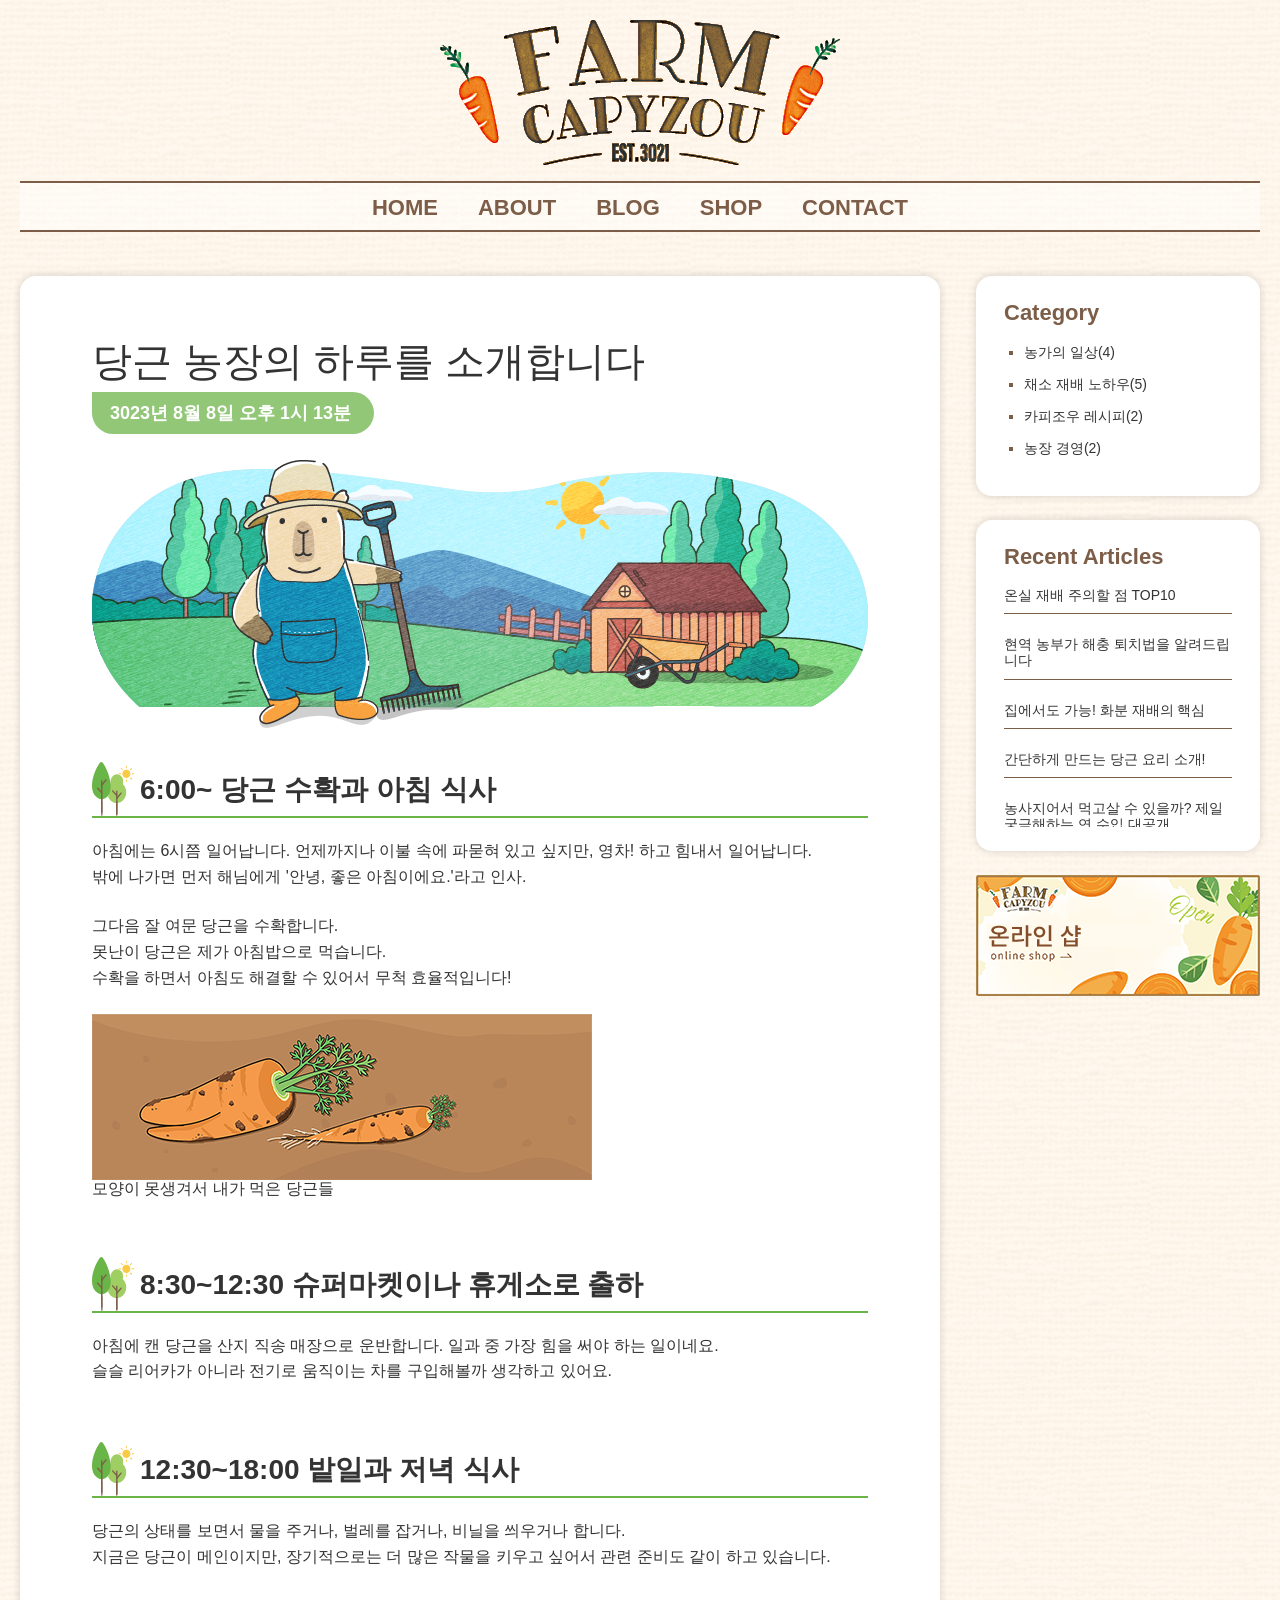
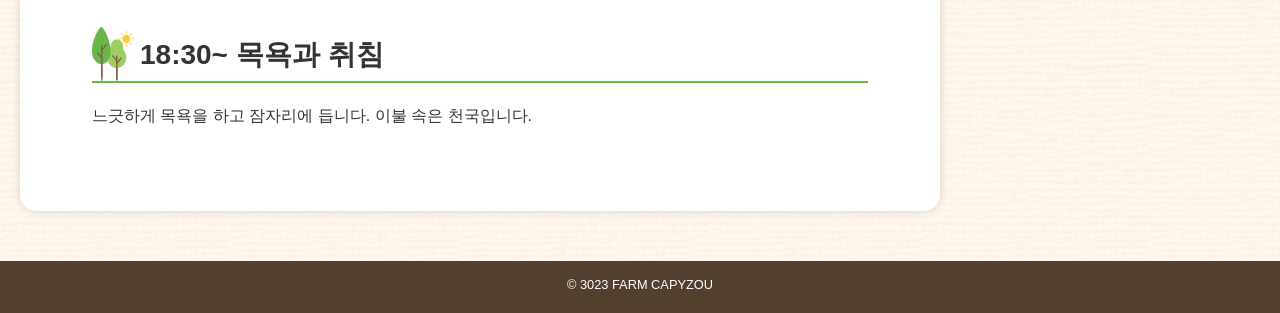
<file: Test0423/06장/완성/index.html>
<!DOCTYPE html>
<html lang="ko">
  <head>
    <meta charset="UTF-8">
    <link rel="stylesheet" href="css/reset.css">
    <link rel="stylesheet" href="css/style.css">
    <title>FARM CAPYZOU</title>
  </head>
  <body>
    <header>
      <h1><img src="images/logo.png" alt="FARM CAPYZOU"></h1>
      <nav>
        <ul>
          <li><a href="#">HOME</a></li>
          <li><a href="#">ABOUT</a></li>
          <li><a href="#">BLOG</a></li>
          <li><a href="#">SHOP</a></li>
          <li><a href="#">CONTACT</a></li>
        </ul>
      </nav>
    </header>
    <div>
      <main>
        <article>
          <h2>당근 농장의 하루를 소개합니다</h2>
          <p class="postdate">
            <time datetime="3023-08-08T13:13">
              3023년 8월 8일 오후 1시 13분
            </time>
          </p>
          <p class="eyecatch">
            <img src="images/eyecatch.png" alt="농원에 있는 카피조우 그림">
          </p>
          <section>
            <h3>6:00~ 당근 수확과 아침 식사</h3>
            <p>아침에는 6시쯤 일어납니다. 언제까지나 이불 속에 파묻혀 있고 싶지만, 영차! 하고 힘내서 일어납니다.<br>밖에 나가면 먼저 해님에게 '안녕, 좋은 아침이에요.'라고 인사.</p>
            <p>
              그다음 잘 여문 당근을 수확합니다.<br>
              못난이 당근은 제가 아침밥으로 먹습니다.<br>
              수확을 하면서 아침도 해결할 수 있어서 무척 효율적입니다!<br>
            </p>
            <figure>
              <img src="images/carrots.png" alt="못난이 당근 그림">
              <figcaption>모양이 못생겨서 내가 먹은 당근들</figcaption>
            </figure>
          </section>
          <section>
            <h3>8:30~12:30 슈퍼마켓이나 휴게소로 출하</h3>
            <p>아침에 캔 당근을 산지 직송 매장으로 운반합니다. 일과 중 가장 힘을 써야 하는 일이네요. <br>슬슬 리어카가 아니라 전기로 움직이는 차를 구입해볼까 생각하고 있어요.</p>
          </section>
          <section>
            <h3>12:30~18:00 밭일과 저녁 식사</h3>
            <p>당근의 상태를 보면서 물을 주거나, 벌레를 잡거나, 비닐을 씌우거나 합니다.<br>지금은 당근이 메인이지만, 장기적으로는 더 많은 작물을 키우고 싶어서 관련 준비도 같이 하고 있습니다.</p>
          </section>
          <section>
            <h3>18:30~ 목욕과 취침</h3>
            <p>느긋하게 목욕을 하고 잠자리에 듭니다. 이불 속은 천국입니다.</p>
          </section>
        </article>
      </main>
      <aside>
        <nav class="categoryNav">
          <h2>Category</h2>
          <ul>
            <li><a href="#">농가의 일상(4)</a></li>
            <li><a href="#">채소 재배 노하우(5)</a></li>
            <li><a href="#">카피조우 레시피(2)</a></li>
            <li><a href="#">농장 경영(2)</a></li>
          </ul>
        </nav>
        <nav class="recentNav">
          <h2>Recent Articles</h2>
          <ul>
            <li><a href="#">온실 재배 주의할 점 TOP10</a></li>
            <li><a href="#">현역 농부가 해충 퇴치법을 알려드립니다</a></li>
            <li><a href="#">집에서도 가능! 화분 재배의 핵심</a></li>
            <li><a href="#">간단하게 만드는 당근 요리 소개!</a></li>
            <li><a href="#">농사지어서 먹고살 수 있을까? 제일 궁금해하는 연 수입 대공개</a></li>
            <li><a href="#">안녕하세요. FARM CAPYZOU입니다.</a></li>
          </ul>
        </nav>
        <p>
          <a href="#"><img src="images/side_banner.png" alt="온라인 샵 배너"></a>
        </p>
      </aside>
    </div>
    <footer>
      <p><small>© 3023 FARM CAPYZOU</small></p>
    </footer>
  </body>
</html>
</file>
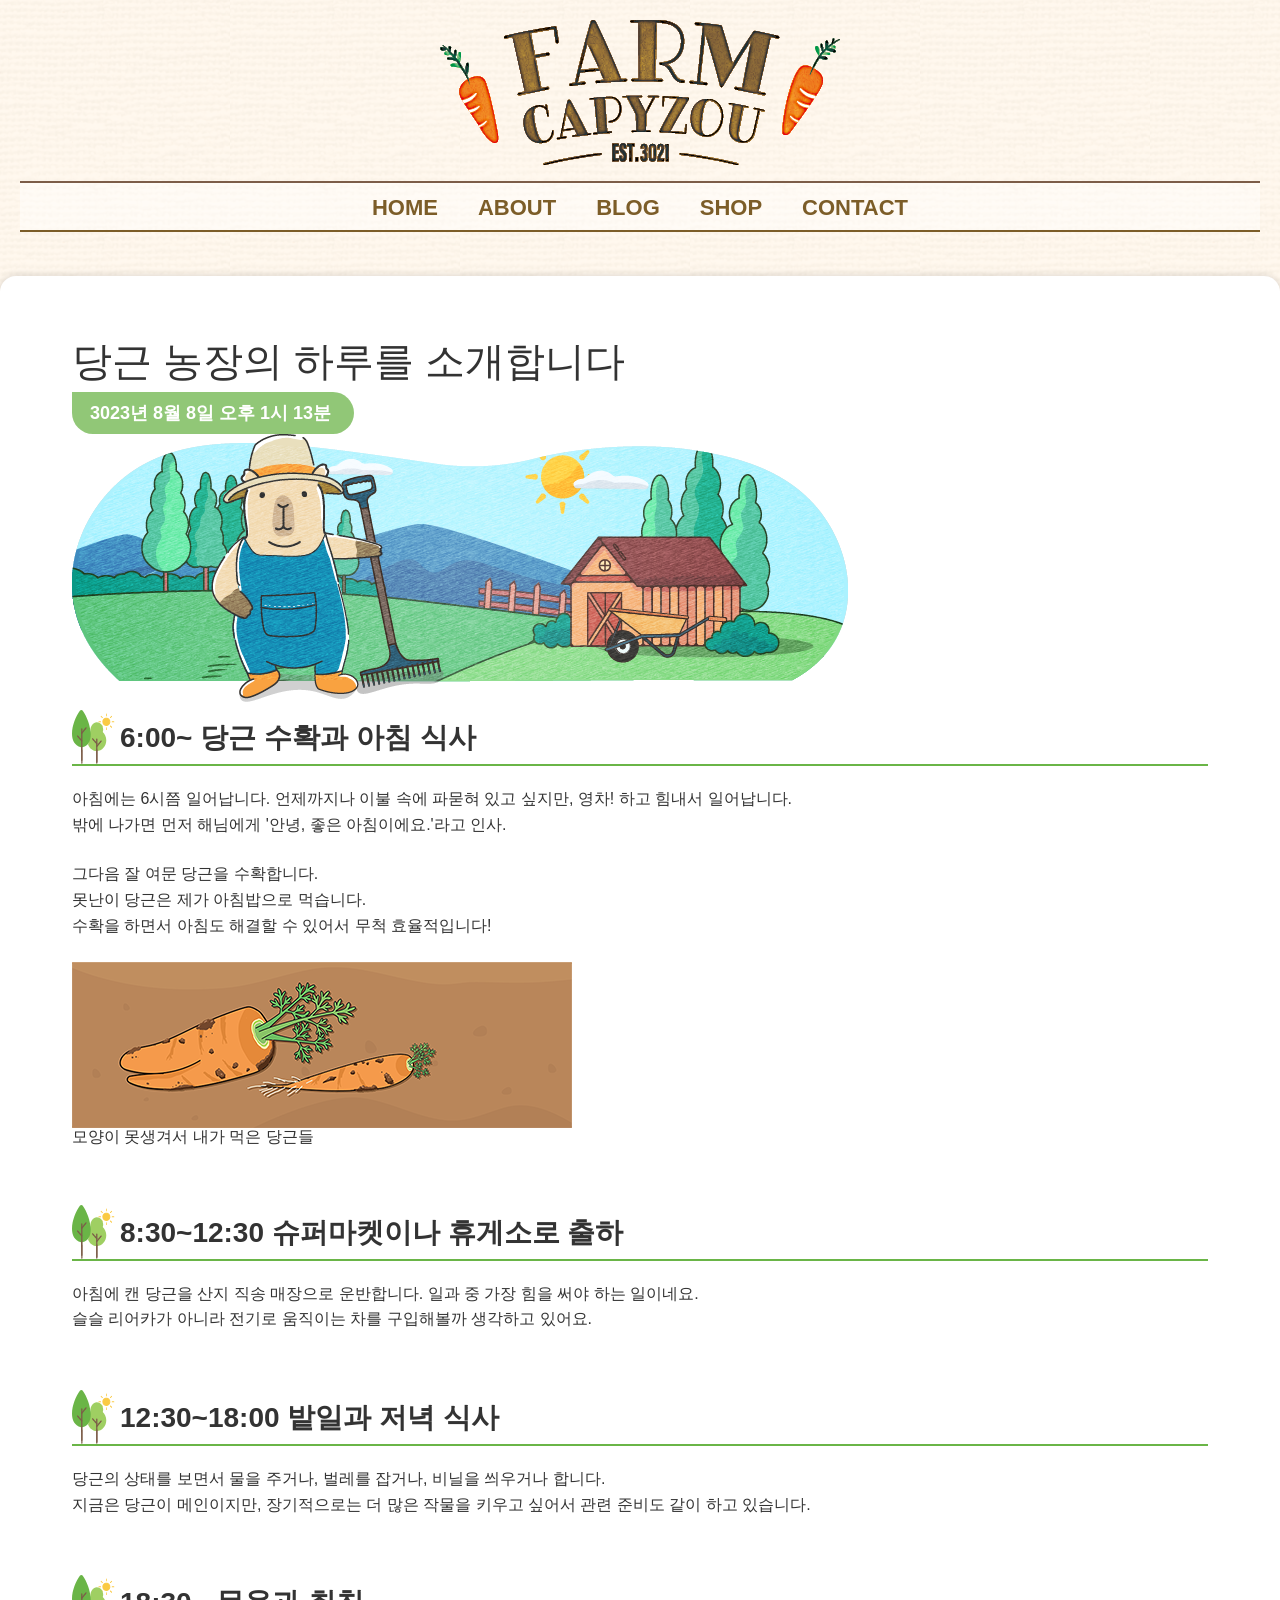
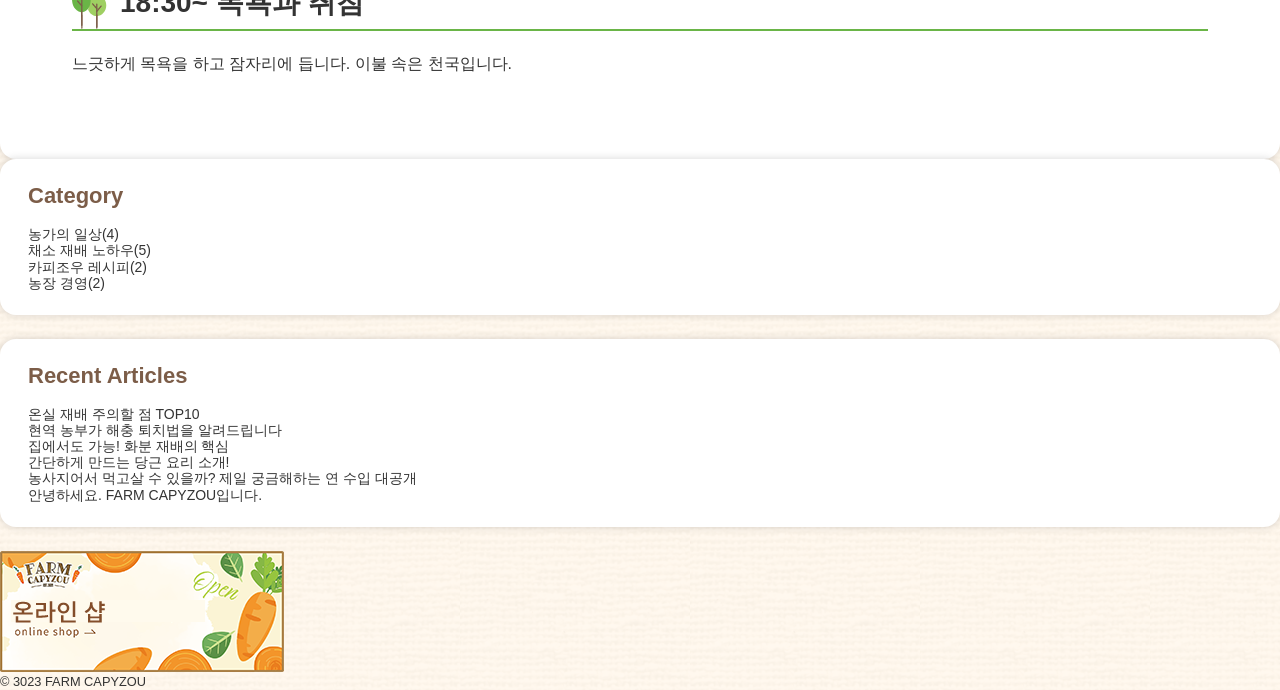
<file: Test0423/06장/작업/index.html>
<!DOCTYPE html>
<html lang="ko">
  <head>
    <meta charset="UTF-8">
    <link rel="stylesheet" href="css/reset.css">
    <link rel="stylesheet" href="css/style.css">
    <title>FARM CAPYZOU</title>
  </head>
  <body>
    <header>
      <h1><img src="images/logo.png" alt="FARM CAPYZOU"></h1>
      <nav>
        <ul>
          <li><a href="#">HOME</a></li>
          <li><a href="#">ABOUT</a></li>
          <li><a href="#">BLOG</a></li>
          <li><a href="#">SHOP</a></li>
          <li><a href="#">CONTACT</a></li>
        </ul>
      </nav>
    </header>
    <main>
      <article>
        <h2>당근 농장의 하루를 소개합니다</h2>
        <p>
          <time datetime="3023-08-08T13:13">
            3023년 8월 8일 오후 1시 13분
          </time>
        </p>
        <p>
          <img src="images/eyecatch.png" alt="농원에 있는 카피조우 그림">
        </p>
        <section>
          <h3>6:00~ 당근 수확과 아침 식사</h3>
          <p>아침에는 6시쯤 일어납니다. 언제까지나 이불 속에 파묻혀 있고 싶지만, 영차! 하고 힘내서 일어납니다.<br>밖에 나가면 먼저 해님에게 '안녕, 좋은 아침이에요.'라고 인사.</p>
          <p>
            그다음 잘 여문 당근을 수확합니다.<br>
            못난이 당근은 제가 아침밥으로 먹습니다.<br>
            수확을 하면서 아침도 해결할 수 있어서 무척 효율적입니다!<br>
          </p>
          <figure>
            <img src="images/carrots.png" alt="못난이 당근 그림">
            <figcaption>모양이 못생겨서 내가 먹은 당근들</figcaption>
          </figure>
        </section>
        <section>
          <h3>8:30~12:30 슈퍼마켓이나 휴게소로 출하</h3>
          <p>아침에 캔 당근을 산지 직송 매장으로 운반합니다. 일과 중 가장 힘을 써야 하는 일이네요.<br>슬슬 리어카가 아니라 전기로 움직이는 차를 구입해볼까 생각하고 있어요.</p>
        </section>
        <section>
          <h3>12:30~18:00 밭일과 저녁 식사</h3>
          <p>당근의 상태를 보면서 물을 주거나, 벌레를 잡거나, 비닐을 씌우거나 합니다.<br>지금은 당근이 메인이지만, 장기적으로는 더 많은 작물을 키우고 싶어서 관련 준비도 같이 하고 있습니다.</p>
        </section>
        <section>
          <h3>18:30~ 목욕과 취침</h3>
          <p>느긋하게 목욕을 하고 잠자리에 듭니다. 이불 속은 천국입니다.</p>
        </section>
      </article>
    </main>
    <aside>
      <nav>
        <h2>Category</h2>
        <ul>
          <li><a href="#">농가의 일상(4)</a></li>
          <li><a href="#">채소 재배 노하우(5)</a></li>
          <li><a href="#">카피조우 레시피(2)</a></li>
          <li><a href="#">농장 경영(2)</a></li>
        </ul>
      </nav>
      <nav>
        <h2>Recent Articles</h2>
        <ul>
          <li><a href="#">온실 재배 주의할 점 TOP10</a></li>
          <li><a href="#">현역 농부가 해충 퇴치법을 알려드립니다</a></li>
          <li><a href="#">집에서도 가능! 화분 재배의 핵심</a></li>
          <li><a href="#">간단하게 만드는 당근 요리 소개!</a></li>
          <li><a href="#">농사지어서 먹고살 수 있을까? 제일 궁금해하는 연 수입 대공개</a></li>
          <li><a href="#">안녕하세요. FARM CAPYZOU입니다.</a></li>
        </ul>
      </nav>
      <p>
        <a href="#"><img src="images/side_banner.png" alt="온라인 샵 배너"></a>
      </p>
    </aside>
    <footer>
      <p><small>© 3023 FARM CAPYZOU</small></p>
    </footer>
  </body>
</html>
</file>
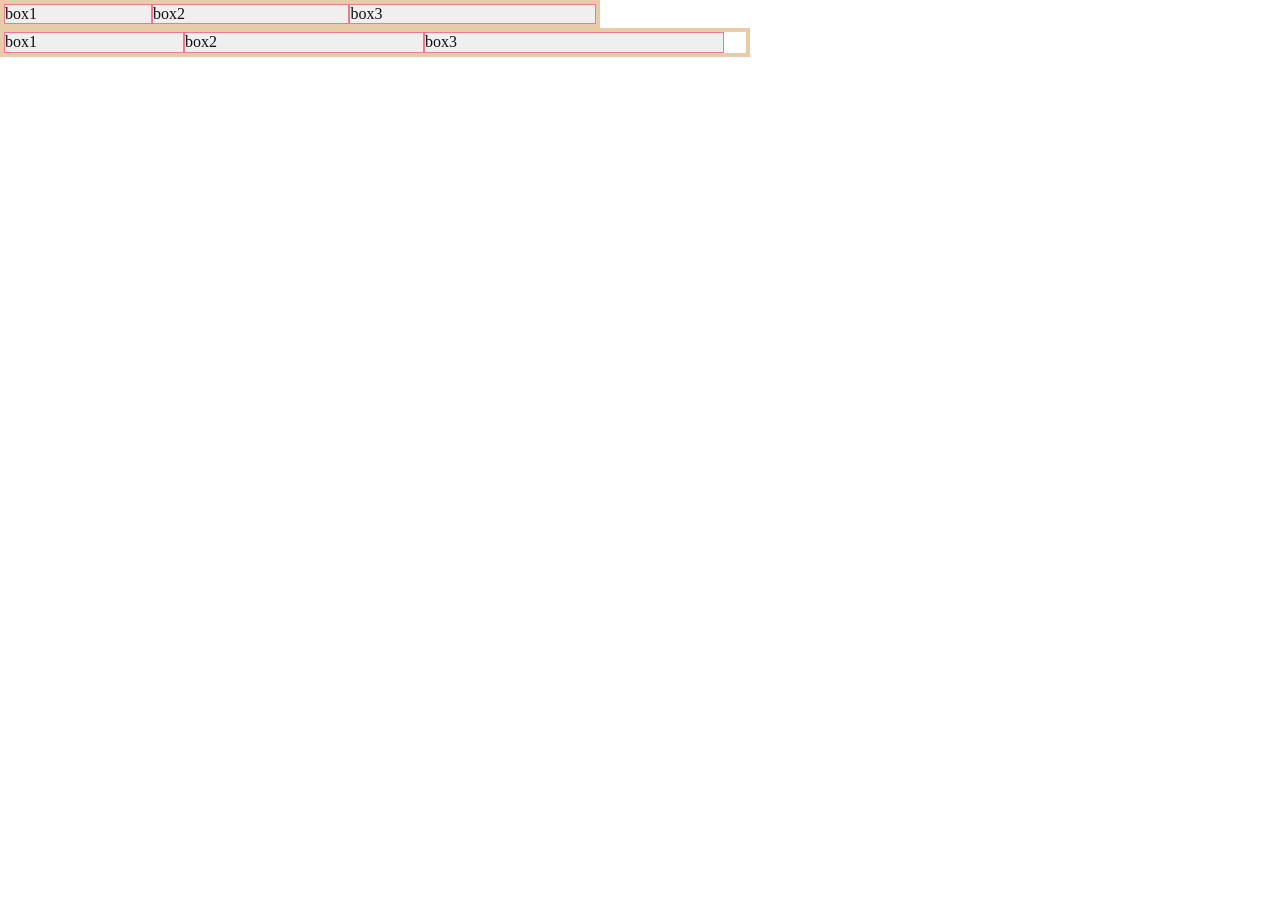
<file: Test0423/06장/Flexbox/완성/index.html>
<!DOCTYPE html>
<html lang="ko">
  <head>
    <meta charset="UTF-8">
    <link rel="stylesheet" href="css/reset.css">
    <link rel="stylesheet" href="css/style.css">
    <title>Flexbox 연습</title>
  </head>
  <body>
    <ul>
      <li class="b1">box1</li>
      <li class="b2">box2</li>
      <li class="b3">box3</li>
    </ul>

    <ul class="ul2">
      <li class="b1">box1</li>
      <li class="b2">box2</li>
      <li class="b3">box3</li>
    </ul>
  </body>
</html>
</file>
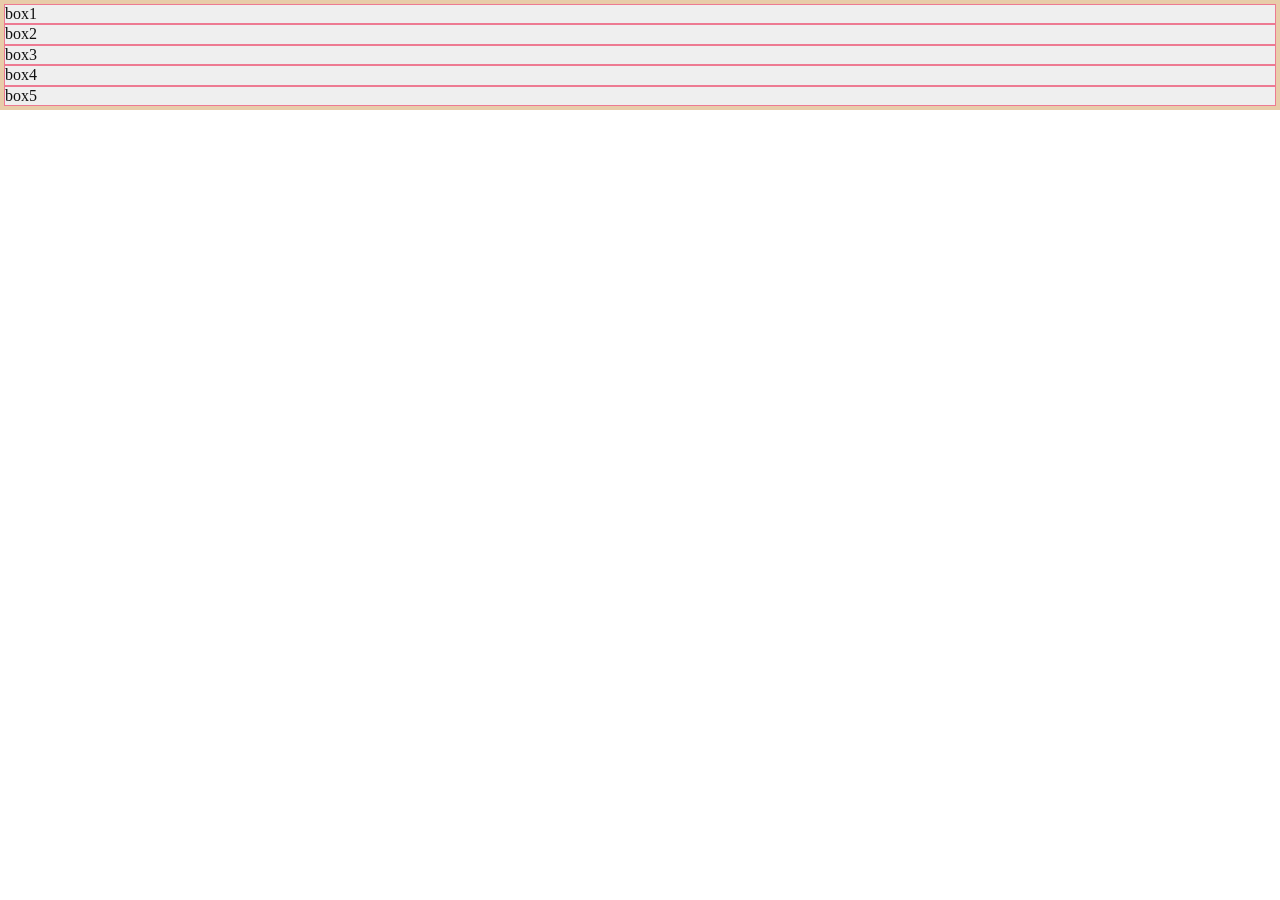
<file: Test0423/06장/Flexbox/작업/index.html>
<!DOCTYPE html>
<html lang="ko">
  <head>
    <meta charset="UTF-8">
    <link rel="stylesheet" href="css/reset.css">
    <link rel="stylesheet" href="css/style.css">
    <title>Flexbox 연습</title>
  </head>
  <body>
    <ul>
      <li>box1</li>
      <li>box2</li>
      <li>box3</li>
      <li>box4</li>
      <li>box5</li>
    </ul>
  </body>
</html>
</file>
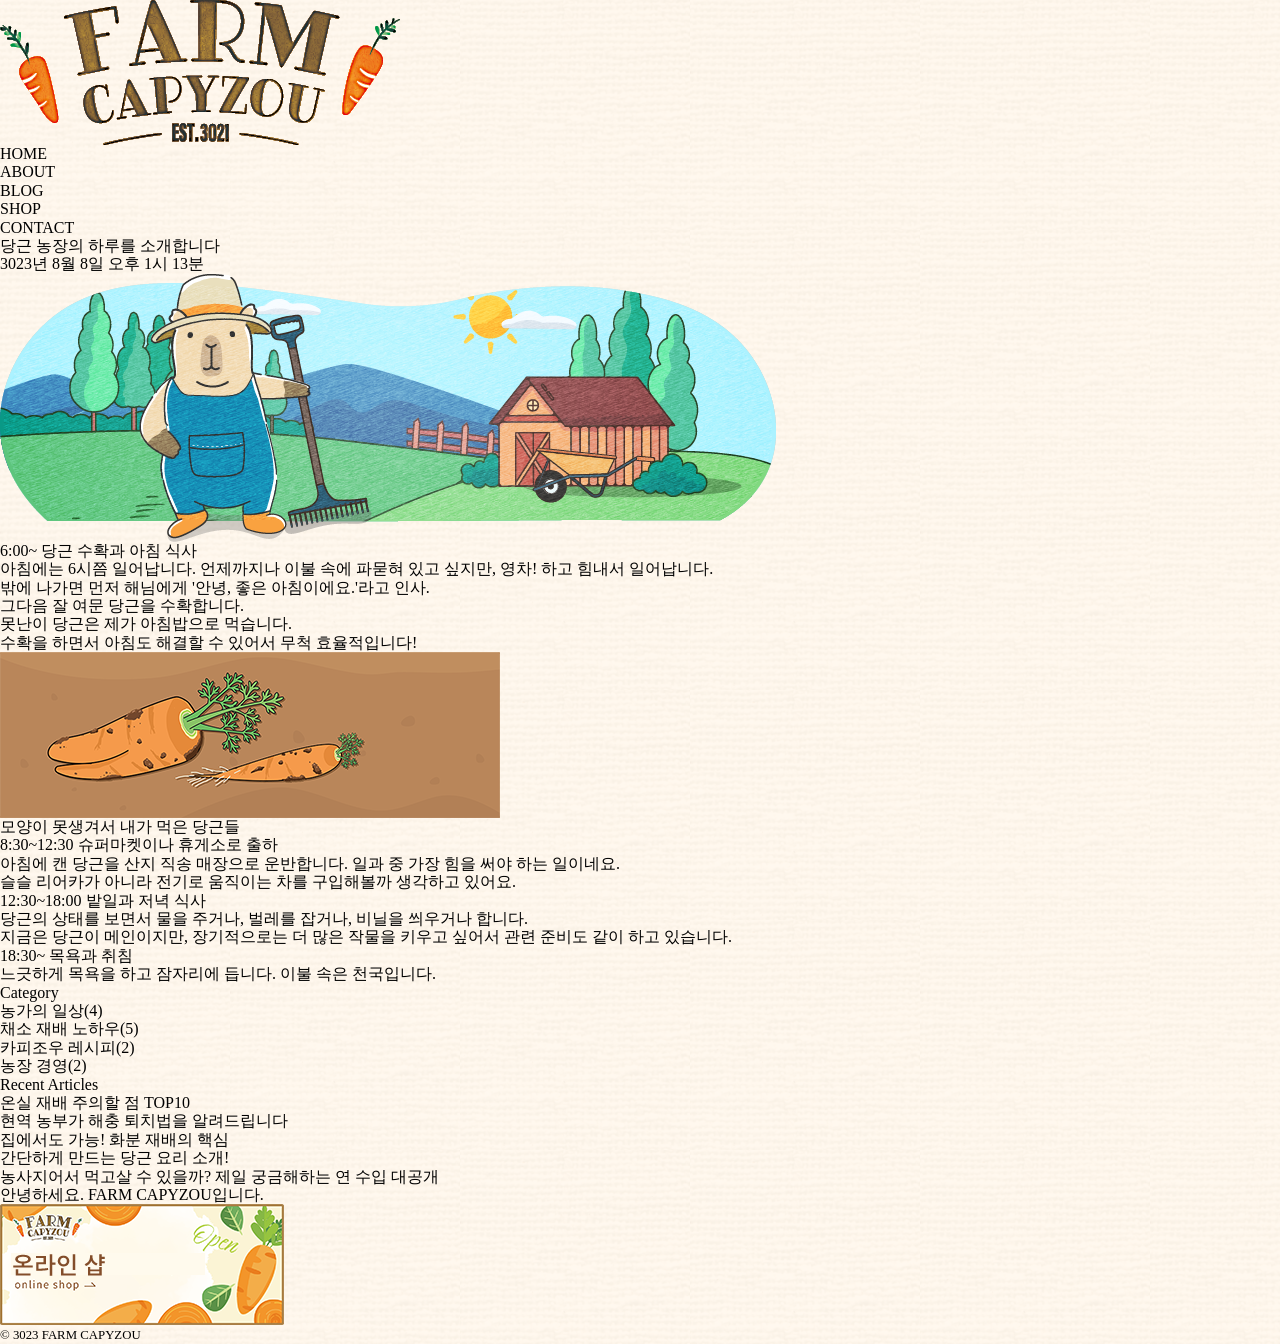
<file: Test0423/06장/step/02/01_body_step1.html>
<!DOCTYPE html>
<html lang="ko">
  <head>
    <meta charset="UTF-8">
    <link rel="stylesheet" href="css/reset.css">
    <link rel="stylesheet" href="css/01_body_step1.css"><!-- ←여러분의 작업 파일에는 css/style.css가 들어갑니다 -->
    <title>FARM CAPYZOU</title>
  </head>
  <body>
    <header>
      <h1><img src="images/logo.png" alt="FARM CAPYZOU"></h1>
      <nav>
        <ul>
          <li><a href="#">HOME</a></li>
          <li><a href="#">ABOUT</a></li>
          <li><a href="#">BLOG</a></li>
          <li><a href="#">SHOP</a></li>
          <li><a href="#">CONTACT</a></li>
        </ul>
      </nav>
    </header>
    <main>
      <article>
        <h2>당근 농장의 하루를 소개합니다</h2>
        <p>
          <time datetime="3023-08-08T13:13">
            3023년 8월 8일 오후 1시 13분
          </time>
        </p>
        <p>
          <img src="images/eyecatch.png" alt="농원에 있는 카피조우 그림">
        </p>
        <section>
          <h3>6:00~ 당근 수확과 아침 식사</h3>
          <p>아침에는 6시쯤 일어납니다. 언제까지나 이불 속에 파묻혀 있고 싶지만, 영차! 하고 힘내서 일어납니다.<br>밖에 나가면 먼저 해님에게 '안녕, 좋은 아침이에요.'라고 인사.</p>
          <p>
            그다음 잘 여문 당근을 수확합니다.<br>
            못난이 당근은 제가 아침밥으로 먹습니다.<br>
            수확을 하면서 아침도 해결할 수 있어서 무척 효율적입니다!<br>
          </p>
          <figure>
            <img src="images/carrots.png" alt="못난이 당근 그림">
            <figcaption>모양이 못생겨서 내가 먹은 당근들</figcaption>
          </figure>
        </section>
        <section>
          <h3>8:30~12:30 슈퍼마켓이나 휴게소로 출하</h3>
          <p>아침에 캔 당근을 산지 직송 매장으로 운반합니다. 일과 중 가장 힘을 써야 하는 일이네요.<br>슬슬 리어카가 아니라 전기로 움직이는 차를 구입해볼까 생각하고 있어요.</p>
        </section>
        <section>
          <h3>12:30~18:00 밭일과 저녁 식사</h3>
          <p>당근의 상태를 보면서 물을 주거나, 벌레를 잡거나, 비닐을 씌우거나 합니다.<br>지금은 당근이 메인이지만, 장기적으로는 더 많은 작물을 키우고 싶어서 관련 준비도 같이 하고 있습니다.</p>
        </section>
        <section>
          <h3>18:30~ 목욕과 취침</h3>
          <p>느긋하게 목욕을 하고 잠자리에 듭니다. 이불 속은 천국입니다.</p>
        </section>
      </article>
    </main>
    <aside>
      <nav>
        <h2>Category</h2>
        <ul>
          <li><a href="#">농가의 일상(4)</a></li>
          <li><a href="#">채소 재배 노하우(5)</a></li>
          <li><a href="#">카피조우 레시피(2)</a></li>
          <li><a href="#">농장 경영(2)</a></li>
        </ul>
      </nav>
      <nav>
        <h2>Recent Articles</h2>
        <ul>
          <li><a href="#">온실 재배 주의할 점 TOP10</a></li>
          <li><a href="#">현역 농부가 해충 퇴치법을 알려드립니다</a></li>
          <li><a href="#">집에서도 가능! 화분 재배의 핵심</a></li>
          <li><a href="#">간단하게 만드는 당근 요리 소개!</a></li>
          <li><a href="#">농사지어서 먹고살 수 있을까? 제일 궁금해하는 연 수입 대공개</a></li>
          <li><a href="#">안녕하세요. FARM CAPYZOU입니다.</a></li>
        </ul>
      </nav>
      <p>
        <a href="#"><img src="images/side_banner.png" alt="온라인 샵 배너"></a>
      </p>
    </aside>
    <footer>
      <p><small>© 3023 FARM CAPYZOU</small></p>
    </footer>
  </body>
</html>
</file>
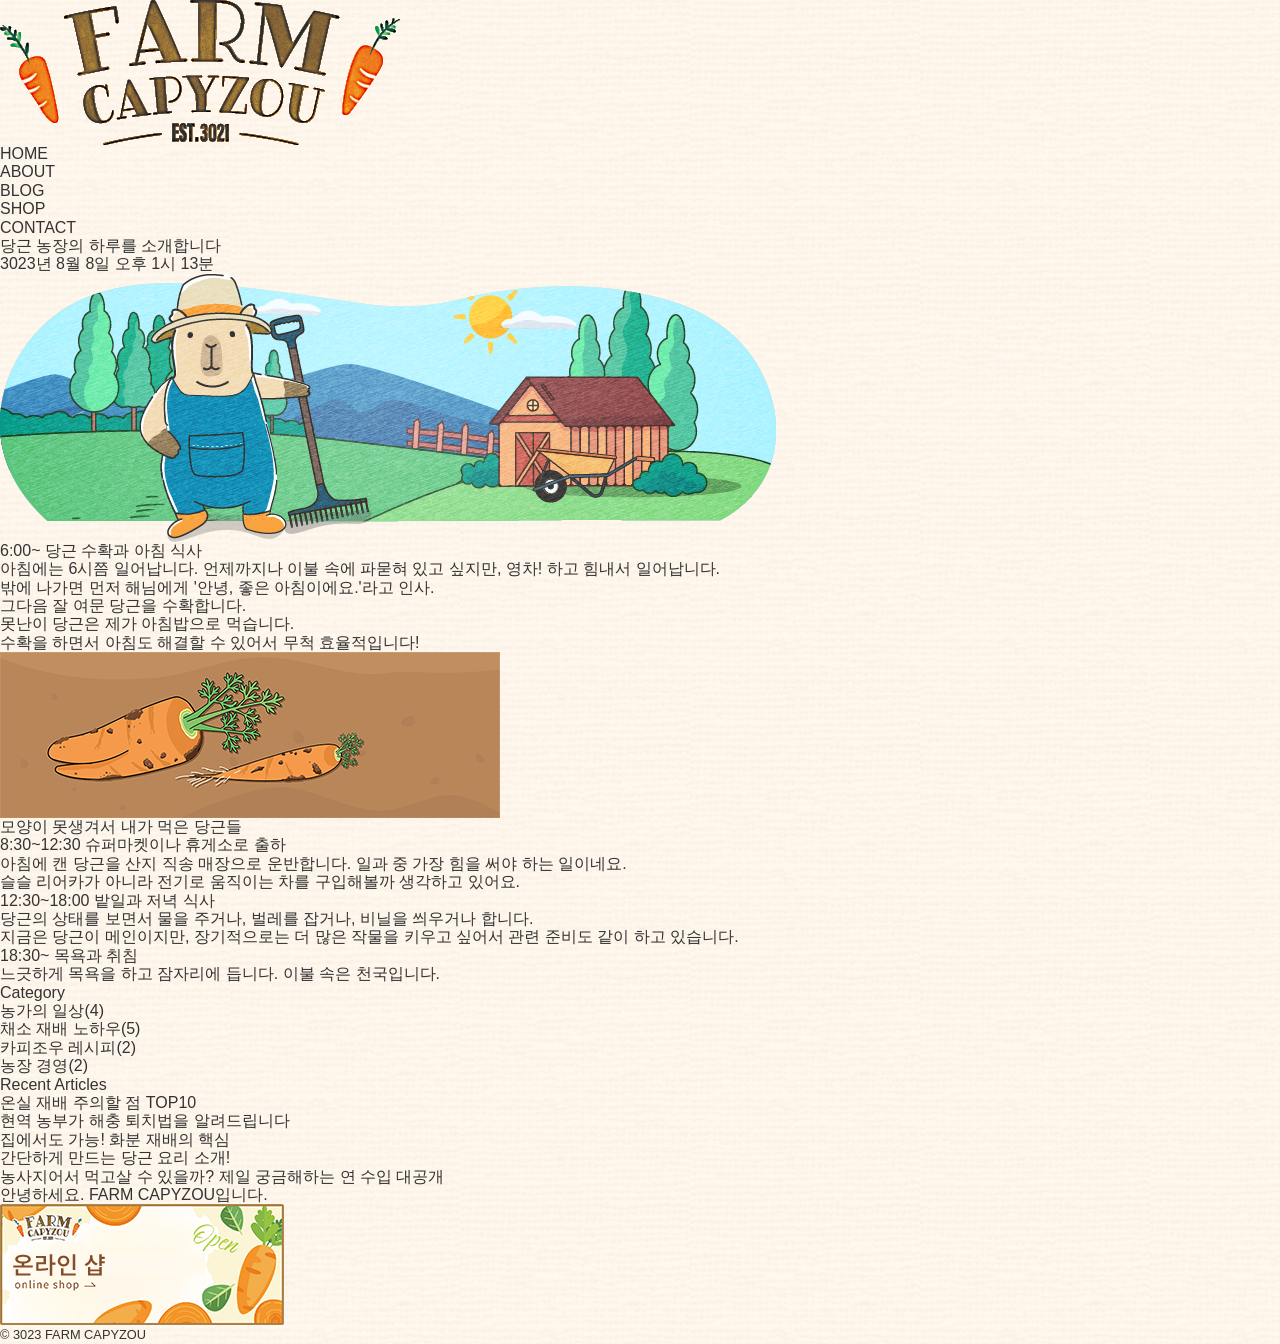
<file: Test0423/06장/step/02/01_body_step2.html>
<!DOCTYPE html>
<html lang="ko">
  <head>
    <meta charset="UTF-8">
    <link rel="stylesheet" href="css/reset.css">
    <link rel="stylesheet" href="css/01_body_step2.css"><!-- ←여러분의 작업 파일에는 css/style.css가 들어갑니다 -->
    <title>FARM CAPYZOU</title>
  </head>
  <body>
    <header>
      <h1><img src="images/logo.png" alt="FARM CAPYZOU"></h1>
      <nav>
        <ul>
          <li><a href="#">HOME</a></li>
          <li><a href="#">ABOUT</a></li>
          <li><a href="#">BLOG</a></li>
          <li><a href="#">SHOP</a></li>
          <li><a href="#">CONTACT</a></li>
        </ul>
      </nav>
    </header>
    <main>
      <article>
        <h2>당근 농장의 하루를 소개합니다</h2>
        <p>
          <time datetime="3023-08-08T13:13">
            3023년 8월 8일 오후 1시 13분
          </time>
        </p>
        <p>
          <img src="images/eyecatch.png" alt="농원에 있는 카피조우 그림">
        </p>
        <section>
          <h3>6:00~ 당근 수확과 아침 식사</h3>
          <p>아침에는 6시쯤 일어납니다. 언제까지나 이불 속에 파묻혀 있고 싶지만, 영차! 하고 힘내서 일어납니다.<br>밖에 나가면 먼저 해님에게 '안녕, 좋은 아침이에요.'라고 인사.</p>
          <p>
            그다음 잘 여문 당근을 수확합니다.<br>
            못난이 당근은 제가 아침밥으로 먹습니다.<br>
            수확을 하면서 아침도 해결할 수 있어서 무척 효율적입니다!<br>
          </p>
          <figure>
            <img src="images/carrots.png" alt="못난이 당근 그림">
            <figcaption>모양이 못생겨서 내가 먹은 당근들</figcaption>
          </figure>
        </section>
        <section>
          <h3>8:30~12:30 슈퍼마켓이나 휴게소로 출하</h3>
          <p>아침에 캔 당근을 산지 직송 매장으로 운반합니다. 일과 중 가장 힘을 써야 하는 일이네요.<br>슬슬 리어카가 아니라 전기로 움직이는 차를 구입해볼까 생각하고 있어요.</p>
        </section>
        <section>
          <h3>12:30~18:00 밭일과 저녁 식사</h3>
          <p>당근의 상태를 보면서 물을 주거나, 벌레를 잡거나, 비닐을 씌우거나 합니다.<br>지금은 당근이 메인이지만, 장기적으로는 더 많은 작물을 키우고 싶어서 관련 준비도 같이 하고 있습니다.</p>
        </section>
        <section>
          <h3>18:30~ 목욕과 취침</h3>
          <p>느긋하게 목욕을 하고 잠자리에 듭니다. 이불 속은 천국입니다.</p>
        </section>
      </article>
    </main>
    <aside>
      <nav>
        <h2>Category</h2>
        <ul>
          <li><a href="#">농가의 일상(4)</a></li>
          <li><a href="#">채소 재배 노하우(5)</a></li>
          <li><a href="#">카피조우 레시피(2)</a></li>
          <li><a href="#">농장 경영(2)</a></li>
        </ul>
      </nav>
      <nav>
        <h2>Recent Articles</h2>
        <ul>
          <li><a href="#">온실 재배 주의할 점 TOP10</a></li>
          <li><a href="#">현역 농부가 해충 퇴치법을 알려드립니다</a></li>
          <li><a href="#">집에서도 가능! 화분 재배의 핵심</a></li>
          <li><a href="#">간단하게 만드는 당근 요리 소개!</a></li>
          <li><a href="#">농사지어서 먹고살 수 있을까? 제일 궁금해하는 연 수입 대공개</a></li>
          <li><a href="#">안녕하세요. FARM CAPYZOU입니다.</a></li>
        </ul>
      </nav>
      <p>
        <a href="#"><img src="images/side_banner.png" alt="온라인 샵 배너"></a>
      </p>
    </aside>
    <footer>
      <p><small>© 3023 FARM CAPYZOU</small></p>
    </footer>
  </body>
</html>
</file>
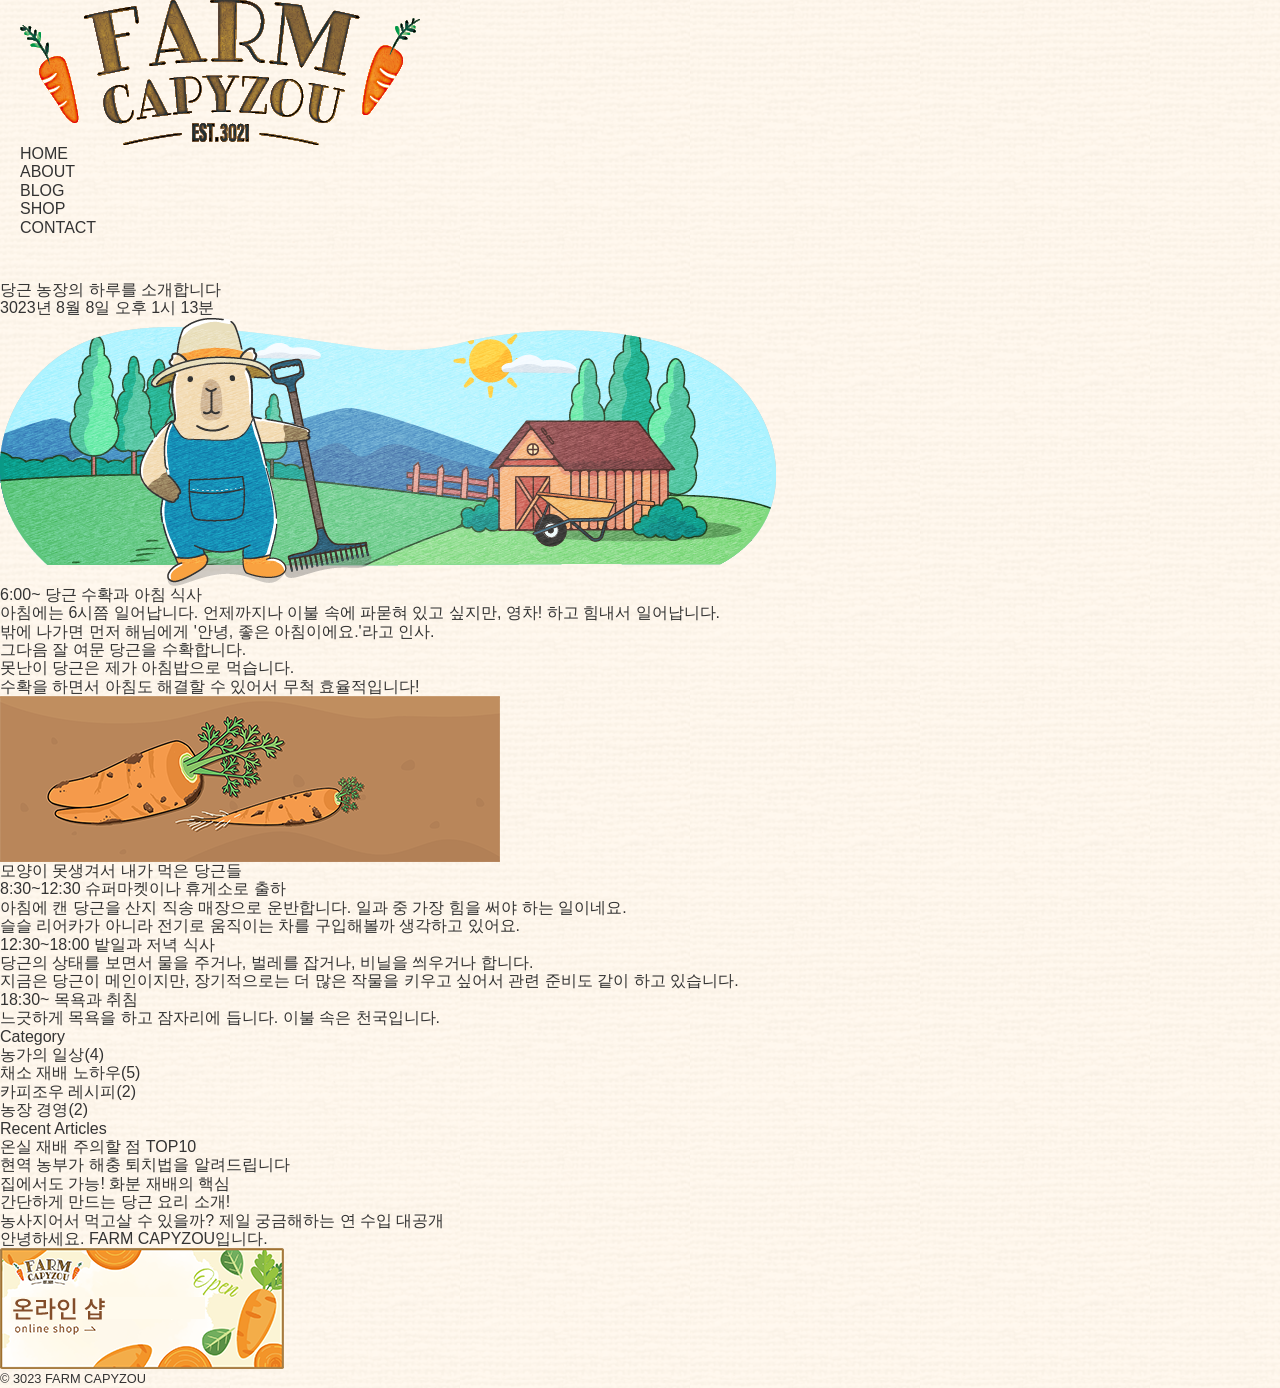
<file: Test0423/06장/step/02/02_header_step1.html>
<!DOCTYPE html>
<html lang="ko">
  <head>
    <meta charset="UTF-8">
    <link rel="stylesheet" href="css/reset.css">
    <link rel="stylesheet" href="css/02_header_step1.css"><!-- ←여러분의 작업 파일에는 css/style.css가 들어갑니다 -->
    <title>FARM CAPYZOU</title>
  </head>
  <body>
    <header>
      <h1><img src="images/logo.png" alt="FARM CAPYZOU"></h1>
      <nav>
        <ul>
          <li><a href="#">HOME</a></li>
          <li><a href="#">ABOUT</a></li>
          <li><a href="#">BLOG</a></li>
          <li><a href="#">SHOP</a></li>
          <li><a href="#">CONTACT</a></li>
        </ul>
      </nav>
    </header>
    <main>
      <article>
        <h2>당근 농장의 하루를 소개합니다</h2>
        <p>
          <time datetime="3023-08-08T13:13">
            3023년 8월 8일 오후 1시 13분
          </time>
        </p>
        <p>
          <img src="images/eyecatch.png" alt="농원에 있는 카피조우 그림">
        </p>
        <section>
          <h3>6:00~ 당근 수확과 아침 식사</h3>
          <p>아침에는 6시쯤 일어납니다. 언제까지나 이불 속에 파묻혀 있고 싶지만, 영차! 하고 힘내서 일어납니다.<br>밖에 나가면 먼저 해님에게 '안녕, 좋은 아침이에요.'라고 인사.</p>
          <p>
            그다음 잘 여문 당근을 수확합니다.<br>
            못난이 당근은 제가 아침밥으로 먹습니다.<br>
            수확을 하면서 아침도 해결할 수 있어서 무척 효율적입니다!<br>
          </p>
          <figure>
            <img src="images/carrots.png" alt="못난이 당근 그림">
            <figcaption>모양이 못생겨서 내가 먹은 당근들</figcaption>
          </figure>
        </section>
        <section>
          <h3>8:30~12:30 슈퍼마켓이나 휴게소로 출하</h3>
          <p>아침에 캔 당근을 산지 직송 매장으로 운반합니다. 일과 중 가장 힘을 써야 하는 일이네요.<br>슬슬 리어카가 아니라 전기로 움직이는 차를 구입해볼까 생각하고 있어요.</p>
        </section>
        <section>
          <h3>12:30~18:00 밭일과 저녁 식사</h3>
          <p>당근의 상태를 보면서 물을 주거나, 벌레를 잡거나, 비닐을 씌우거나 합니다.<br>지금은 당근이 메인이지만, 장기적으로는 더 많은 작물을 키우고 싶어서 관련 준비도 같이 하고 있습니다.</p>
        </section>
        <section>
          <h3>18:30~ 목욕과 취침</h3>
          <p>느긋하게 목욕을 하고 잠자리에 듭니다. 이불 속은 천국입니다.</p>
        </section>
      </article>
    </main>
    <aside>
      <nav>
        <h2>Category</h2>
        <ul>
          <li><a href="#">농가의 일상(4)</a></li>
          <li><a href="#">채소 재배 노하우(5)</a></li>
          <li><a href="#">카피조우 레시피(2)</a></li>
          <li><a href="#">농장 경영(2)</a></li>
        </ul>
      </nav>
      <nav>
        <h2>Recent Articles</h2>
        <ul>
          <li><a href="#">온실 재배 주의할 점 TOP10</a></li>
          <li><a href="#">현역 농부가 해충 퇴치법을 알려드립니다</a></li>
          <li><a href="#">집에서도 가능! 화분 재배의 핵심</a></li>
          <li><a href="#">간단하게 만드는 당근 요리 소개!</a></li>
          <li><a href="#">농사지어서 먹고살 수 있을까? 제일 궁금해하는 연 수입 대공개</a></li>
          <li><a href="#">안녕하세요. FARM CAPYZOU입니다.</a></li>
        </ul>
      </nav>
      <p>
        <a href="#"><img src="images/side_banner.png" alt="온라인 샵 배너"></a>
      </p>
    </aside>
    <footer>
      <p><small>© 3023 FARM CAPYZOU</small></p>
    </footer>
  </body>
</html>
</file>
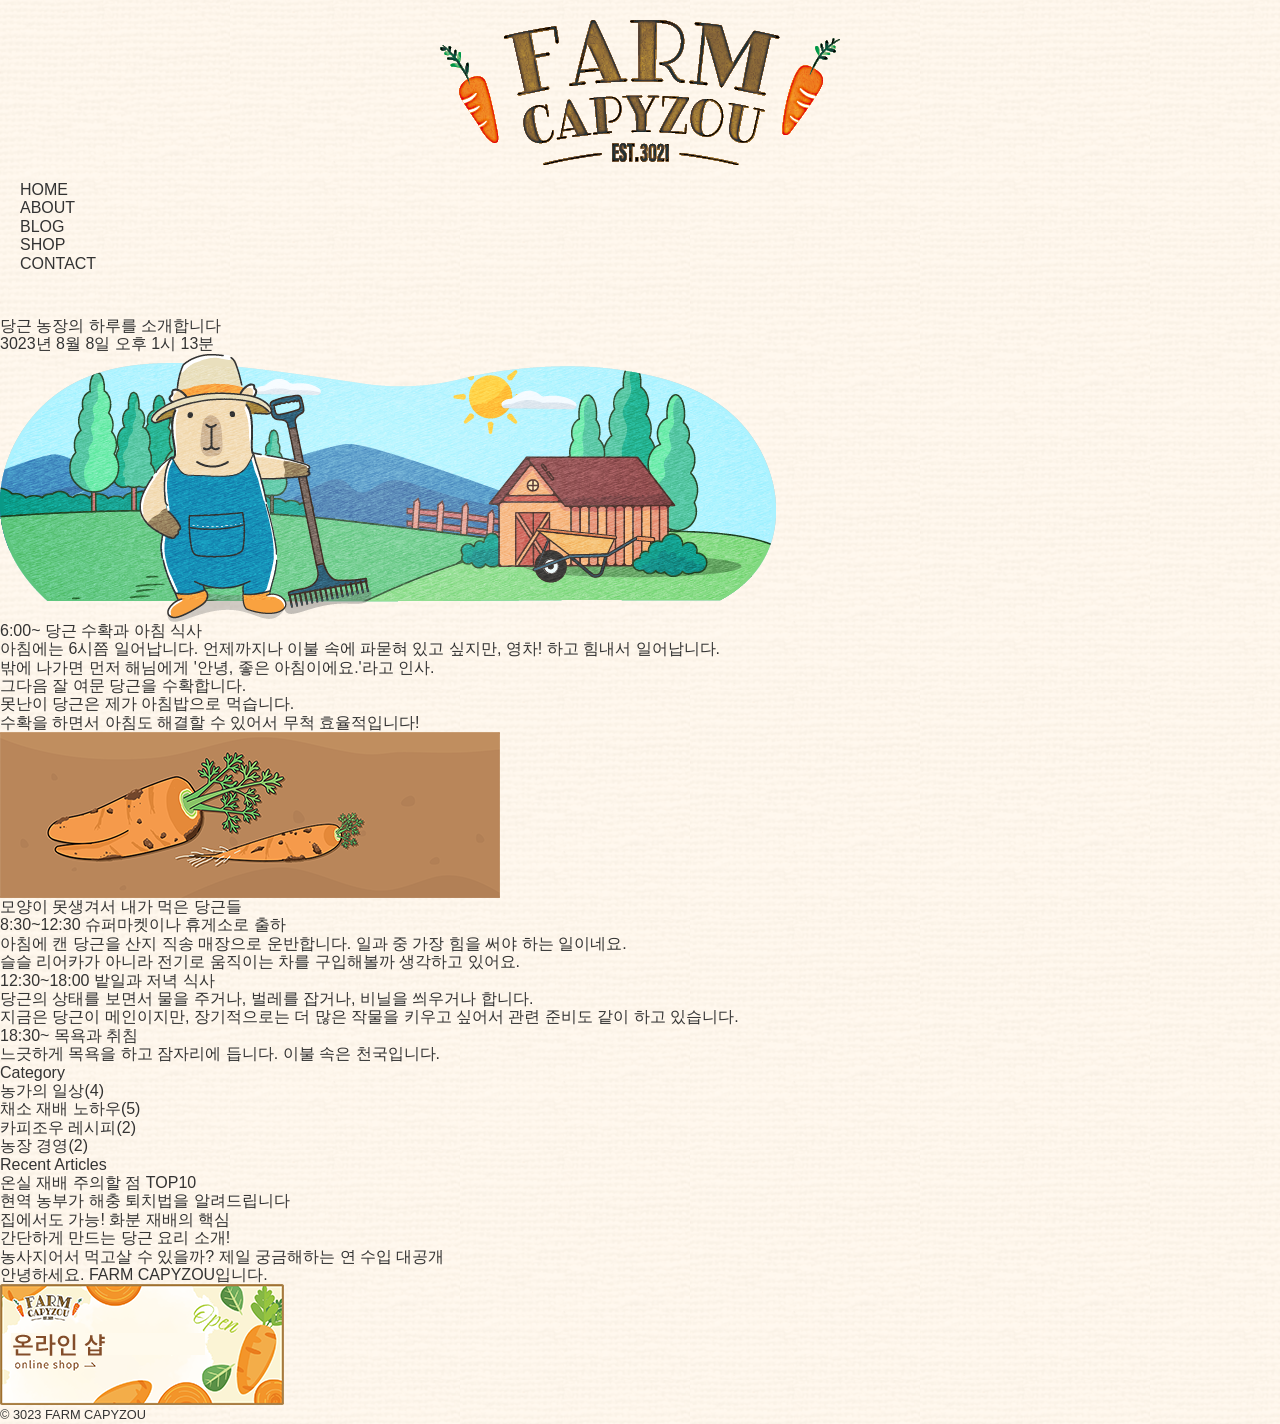
<file: Test0423/06장/step/02/02_header_step2.html>
<!DOCTYPE html>
<html lang="ko">
  <head>
    <meta charset="UTF-8">
    <link rel="stylesheet" href="css/reset.css">
    <link rel="stylesheet" href="css/02_header_step2.css"><!-- ←여러분의 작업 파일에는 css/style.css가 들어갑니다 -->
    <title>FARM CAPYZOU</title>
  </head>
  <body>
    <header>
      <h1><img src="images/logo.png" alt="FARM CAPYZOU"></h1>
      <nav>
        <ul>
          <li><a href="#">HOME</a></li>
          <li><a href="#">ABOUT</a></li>
          <li><a href="#">BLOG</a></li>
          <li><a href="#">SHOP</a></li>
          <li><a href="#">CONTACT</a></li>
        </ul>
      </nav>
    </header>
    <main>
      <article>
        <h2>당근 농장의 하루를 소개합니다</h2>
        <p>
          <time datetime="3023-08-08T13:13">
            3023년 8월 8일 오후 1시 13분
          </time>
        </p>
        <p>
          <img src="images/eyecatch.png" alt="농원에 있는 카피조우 그림">
        </p>
        <section>
          <h3>6:00~ 당근 수확과 아침 식사</h3>
          <p>아침에는 6시쯤 일어납니다. 언제까지나 이불 속에 파묻혀 있고 싶지만, 영차! 하고 힘내서 일어납니다.<br>밖에 나가면 먼저 해님에게 '안녕, 좋은 아침이에요.'라고 인사.</p>
          <p>
            그다음 잘 여문 당근을 수확합니다.<br>
            못난이 당근은 제가 아침밥으로 먹습니다.<br>
            수확을 하면서 아침도 해결할 수 있어서 무척 효율적입니다!<br>
          </p>
          <figure>
            <img src="images/carrots.png" alt="못난이 당근 그림">
            <figcaption>모양이 못생겨서 내가 먹은 당근들</figcaption>
          </figure>
        </section>
        <section>
          <h3>8:30~12:30 슈퍼마켓이나 휴게소로 출하</h3>
          <p>아침에 캔 당근을 산지 직송 매장으로 운반합니다. 일과 중 가장 힘을 써야 하는 일이네요.<br>슬슬 리어카가 아니라 전기로 움직이는 차를 구입해볼까 생각하고 있어요.</p>
        </section>
        <section>
          <h3>12:30~18:00 밭일과 저녁 식사</h3>
          <p>당근의 상태를 보면서 물을 주거나, 벌레를 잡거나, 비닐을 씌우거나 합니다.<br>지금은 당근이 메인이지만, 장기적으로는 더 많은 작물을 키우고 싶어서 관련 준비도 같이 하고 있습니다.</p>
        </section>
        <section>
          <h3>18:30~ 목욕과 취침</h3>
          <p>느긋하게 목욕을 하고 잠자리에 듭니다. 이불 속은 천국입니다.</p>
        </section>
      </article>
    </main>
    <aside>
      <nav>
        <h2>Category</h2>
        <ul>
          <li><a href="#">농가의 일상(4)</a></li>
          <li><a href="#">채소 재배 노하우(5)</a></li>
          <li><a href="#">카피조우 레시피(2)</a></li>
          <li><a href="#">농장 경영(2)</a></li>
        </ul>
      </nav>
      <nav>
        <h2>Recent Articles</h2>
        <ul>
          <li><a href="#">온실 재배 주의할 점 TOP10</a></li>
          <li><a href="#">현역 농부가 해충 퇴치법을 알려드립니다</a></li>
          <li><a href="#">집에서도 가능! 화분 재배의 핵심</a></li>
          <li><a href="#">간단하게 만드는 당근 요리 소개!</a></li>
          <li><a href="#">농사지어서 먹고살 수 있을까? 제일 궁금해하는 연 수입 대공개</a></li>
          <li><a href="#">안녕하세요. FARM CAPYZOU입니다.</a></li>
        </ul>
      </nav>
      <p>
        <a href="#"><img src="images/side_banner.png" alt="온라인 샵 배너"></a>
      </p>
    </aside>
    <footer>
      <p><small>© 3023 FARM CAPYZOU</small></p>
    </footer>
  </body>
</html>
</file>
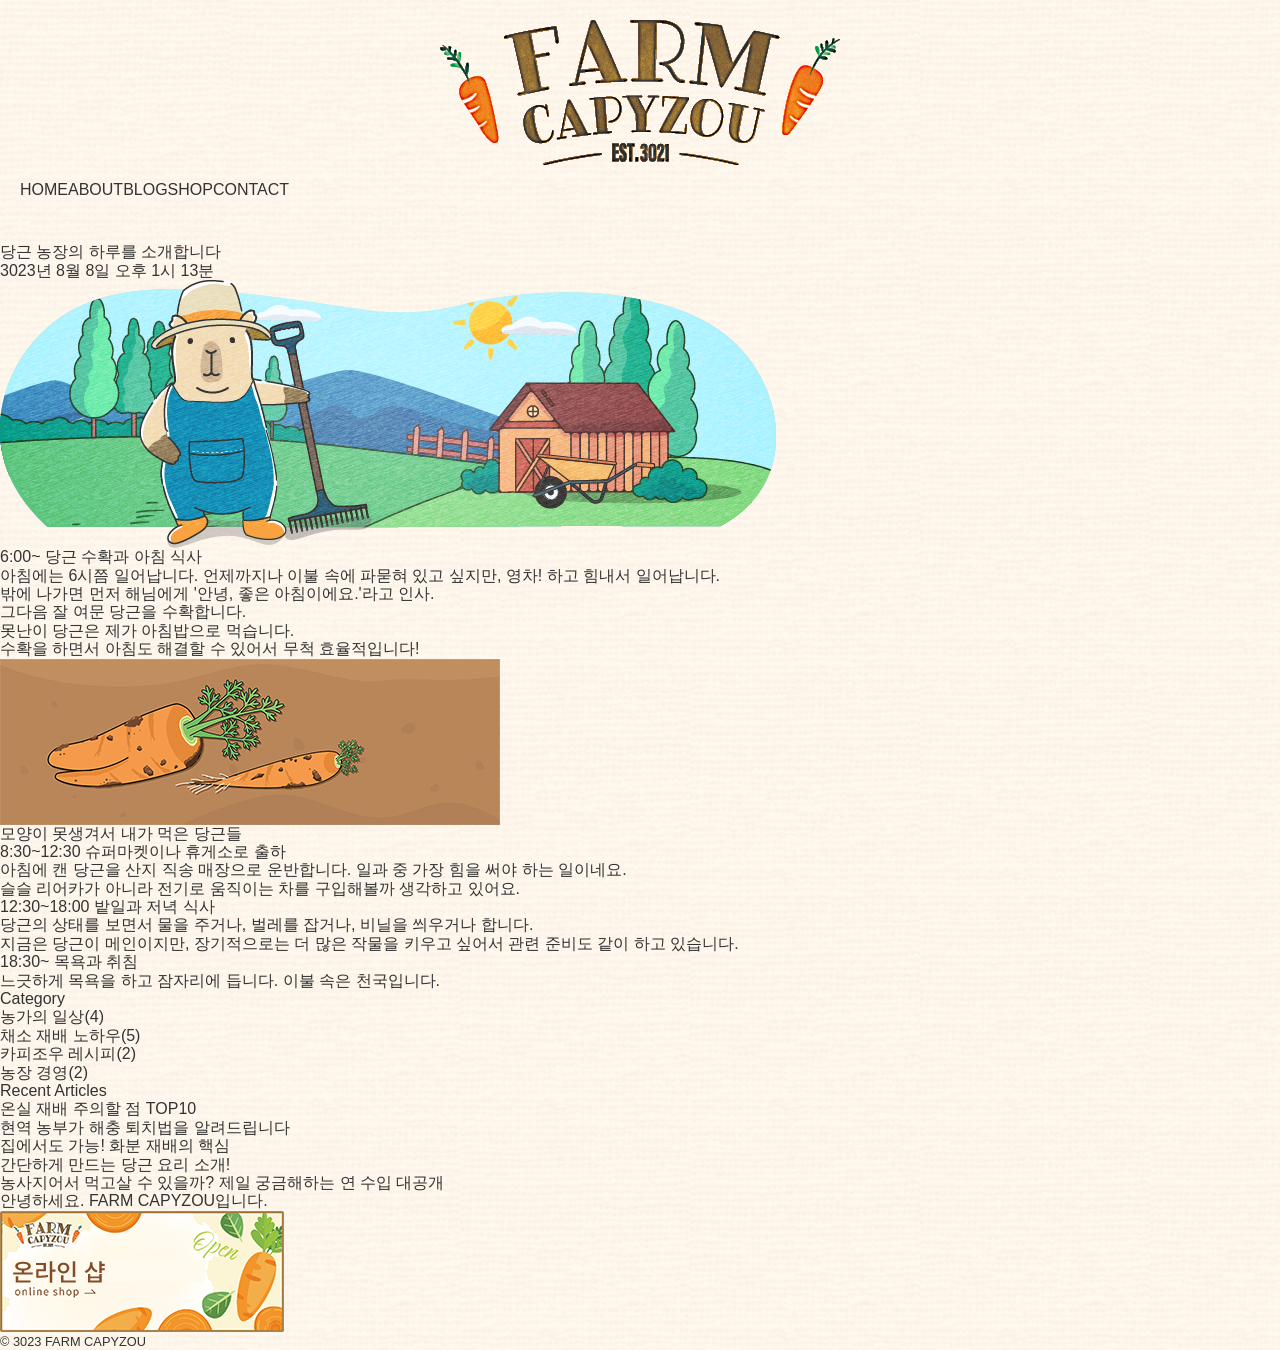
<file: Test0423/06장/step/02/03_global-navigation_step1.html>
<!DOCTYPE html>
<html lang="ko">
  <head>
    <meta charset="UTF-8">
    <link rel="stylesheet" href="css/reset.css">
    <link rel="stylesheet" href="css/03_global-navigation_step1.css"><!-- ←여러분의 작업 파일에는 css/style.css가 들어갑니다 -->
    <title>FARM CAPYZOU</title>
  </head>
  <body>
    <header>
      <h1><img src="images/logo.png" alt="FARM CAPYZOU"></h1>
      <nav>
        <ul>
          <li><a href="#">HOME</a></li>
          <li><a href="#">ABOUT</a></li>
          <li><a href="#">BLOG</a></li>
          <li><a href="#">SHOP</a></li>
          <li><a href="#">CONTACT</a></li>
        </ul>
      </nav>
    </header>
    <main>
      <article>
        <h2>당근 농장의 하루를 소개합니다</h2>
        <p>
          <time datetime="3023-08-08T13:13">
            3023년 8월 8일 오후 1시 13분
          </time>
        </p>
        <p>
          <img src="images/eyecatch.png" alt="농원에 있는 카피조우 그림">
        </p>
        <section>
          <h3>6:00~ 당근 수확과 아침 식사</h3>
          <p>아침에는 6시쯤 일어납니다. 언제까지나 이불 속에 파묻혀 있고 싶지만, 영차! 하고 힘내서 일어납니다.<br>밖에 나가면 먼저 해님에게 '안녕, 좋은 아침이에요.'라고 인사.</p>
          <p>
            그다음 잘 여문 당근을 수확합니다.<br>
            못난이 당근은 제가 아침밥으로 먹습니다.<br>
            수확을 하면서 아침도 해결할 수 있어서 무척 효율적입니다!<br>
          </p>
          <figure>
            <img src="images/carrots.png" alt="못난이 당근 그림">
            <figcaption>모양이 못생겨서 내가 먹은 당근들</figcaption>
          </figure>
        </section>
        <section>
          <h3>8:30~12:30 슈퍼마켓이나 휴게소로 출하</h3>
          <p>아침에 캔 당근을 산지 직송 매장으로 운반합니다. 일과 중 가장 힘을 써야 하는 일이네요.<br>슬슬 리어카가 아니라 전기로 움직이는 차를 구입해볼까 생각하고 있어요.</p>
        </section>
        <section>
          <h3>12:30~18:00 밭일과 저녁 식사</h3>
          <p>당근의 상태를 보면서 물을 주거나, 벌레를 잡거나, 비닐을 씌우거나 합니다.<br>지금은 당근이 메인이지만, 장기적으로는 더 많은 작물을 키우고 싶어서 관련 준비도 같이 하고 있습니다.</p>
        </section>
        <section>
          <h3>18:30~ 목욕과 취침</h3>
          <p>느긋하게 목욕을 하고 잠자리에 듭니다. 이불 속은 천국입니다.</p>
        </section>
      </article>
    </main>
    <aside>
      <nav>
        <h2>Category</h2>
        <ul>
          <li><a href="#">농가의 일상(4)</a></li>
          <li><a href="#">채소 재배 노하우(5)</a></li>
          <li><a href="#">카피조우 레시피(2)</a></li>
          <li><a href="#">농장 경영(2)</a></li>
        </ul>
      </nav>
      <nav>
        <h2>Recent Articles</h2>
        <ul>
          <li><a href="#">온실 재배 주의할 점 TOP10</a></li>
          <li><a href="#">현역 농부가 해충 퇴치법을 알려드립니다</a></li>
          <li><a href="#">집에서도 가능! 화분 재배의 핵심</a></li>
          <li><a href="#">간단하게 만드는 당근 요리 소개!</a></li>
          <li><a href="#">농사지어서 먹고살 수 있을까? 제일 궁금해하는 연 수입 대공개</a></li>
          <li><a href="#">안녕하세요. FARM CAPYZOU입니다.</a></li>
        </ul>
      </nav>
      <p>
        <a href="#"><img src="images/side_banner.png" alt="온라인 샵 배너"></a>
      </p>
    </aside>
    <footer>
      <p><small>© 3023 FARM CAPYZOU</small></p>
    </footer>
  </body>
</html>
</file>
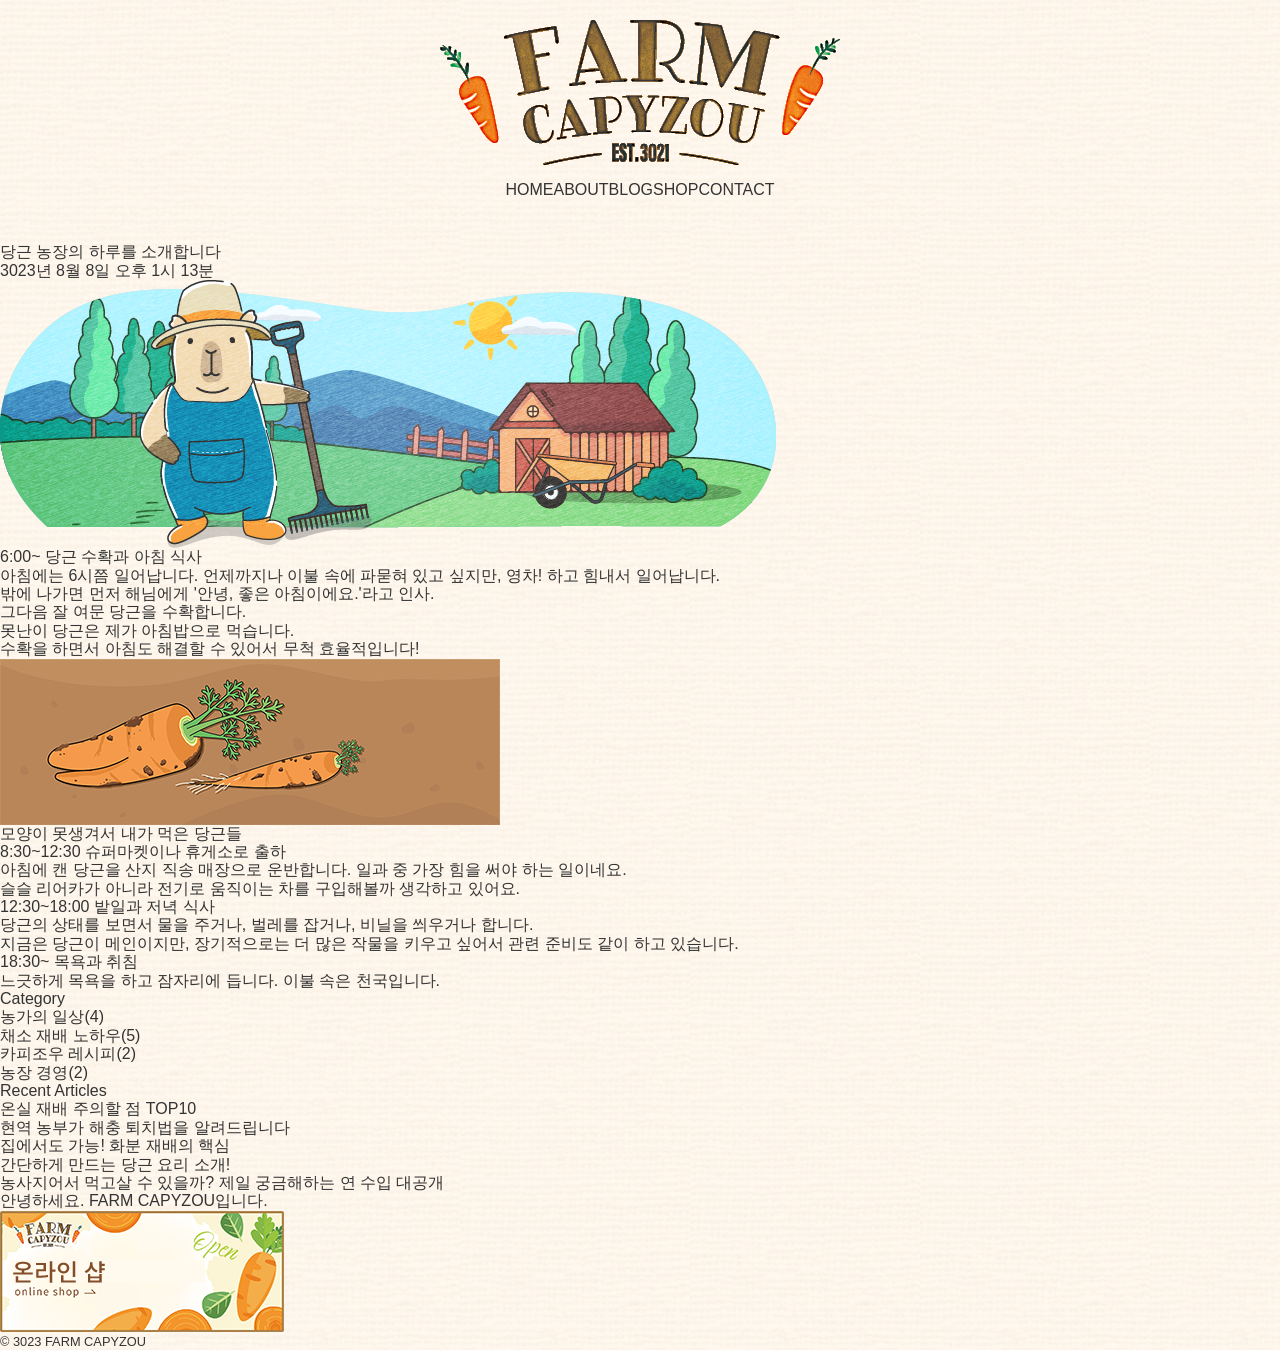
<file: Test0423/06장/step/02/03_global-navigation_step2.html>
<!DOCTYPE html>
<html lang="ko">
  <head>
    <meta charset="UTF-8">
    <link rel="stylesheet" href="css/reset.css">
    <link rel="stylesheet" href="css/03_global-navigation_step2.css"><!-- ←여러분의 작업 파일에는 css/style.css가 들어갑니다 -->
    <title>FARM CAPYZOU</title>
  </head>
  <body>
    <header>
      <h1><img src="images/logo.png" alt="FARM CAPYZOU"></h1>
      <nav>
        <ul>
          <li><a href="#">HOME</a></li>
          <li><a href="#">ABOUT</a></li>
          <li><a href="#">BLOG</a></li>
          <li><a href="#">SHOP</a></li>
          <li><a href="#">CONTACT</a></li>
        </ul>
      </nav>
    </header>
    <main>
      <article>
        <h2>당근 농장의 하루를 소개합니다</h2>
        <p>
          <time datetime="3023-08-08T13:13">
            3023년 8월 8일 오후 1시 13분
          </time>
        </p>
        <p>
          <img src="images/eyecatch.png" alt="농원에 있는 카피조우 그림">
        </p>
        <section>
          <h3>6:00~ 당근 수확과 아침 식사</h3>
          <p>아침에는 6시쯤 일어납니다. 언제까지나 이불 속에 파묻혀 있고 싶지만, 영차! 하고 힘내서 일어납니다.<br>밖에 나가면 먼저 해님에게 '안녕, 좋은 아침이에요.'라고 인사.</p>
          <p>
            그다음 잘 여문 당근을 수확합니다.<br>
            못난이 당근은 제가 아침밥으로 먹습니다.<br>
            수확을 하면서 아침도 해결할 수 있어서 무척 효율적입니다!<br>
          </p>
          <figure>
            <img src="images/carrots.png" alt="못난이 당근 그림">
            <figcaption>모양이 못생겨서 내가 먹은 당근들</figcaption>
          </figure>
        </section>
        <section>
          <h3>8:30~12:30 슈퍼마켓이나 휴게소로 출하</h3>
          <p>아침에 캔 당근을 산지 직송 매장으로 운반합니다. 일과 중 가장 힘을 써야 하는 일이네요.<br>슬슬 리어카가 아니라 전기로 움직이는 차를 구입해볼까 생각하고 있어요.</p>
        </section>
        <section>
          <h3>12:30~18:00 밭일과 저녁 식사</h3>
          <p>당근의 상태를 보면서 물을 주거나, 벌레를 잡거나, 비닐을 씌우거나 합니다.<br>지금은 당근이 메인이지만, 장기적으로는 더 많은 작물을 키우고 싶어서 관련 준비도 같이 하고 있습니다.</p>
        </section>
        <section>
          <h3>18:30~ 목욕과 취침</h3>
          <p>느긋하게 목욕을 하고 잠자리에 듭니다. 이불 속은 천국입니다.</p>
        </section>
      </article>
    </main>
    <aside>
      <nav>
        <h2>Category</h2>
        <ul>
          <li><a href="#">농가의 일상(4)</a></li>
          <li><a href="#">채소 재배 노하우(5)</a></li>
          <li><a href="#">카피조우 레시피(2)</a></li>
          <li><a href="#">농장 경영(2)</a></li>
        </ul>
      </nav>
      <nav>
        <h2>Recent Articles</h2>
        <ul>
          <li><a href="#">온실 재배 주의할 점 TOP10</a></li>
          <li><a href="#">현역 농부가 해충 퇴치법을 알려드립니다</a></li>
          <li><a href="#">집에서도 가능! 화분 재배의 핵심</a></li>
          <li><a href="#">간단하게 만드는 당근 요리 소개!</a></li>
          <li><a href="#">농사지어서 먹고살 수 있을까? 제일 궁금해하는 연 수입 대공개</a></li>
          <li><a href="#">안녕하세요. FARM CAPYZOU입니다.</a></li>
        </ul>
      </nav>
      <p>
        <a href="#"><img src="images/side_banner.png" alt="온라인 샵 배너"></a>
      </p>
    </aside>
    <footer>
      <p><small>© 3023 FARM CAPYZOU</small></p>
    </footer>
  </body>
</html>
</file>
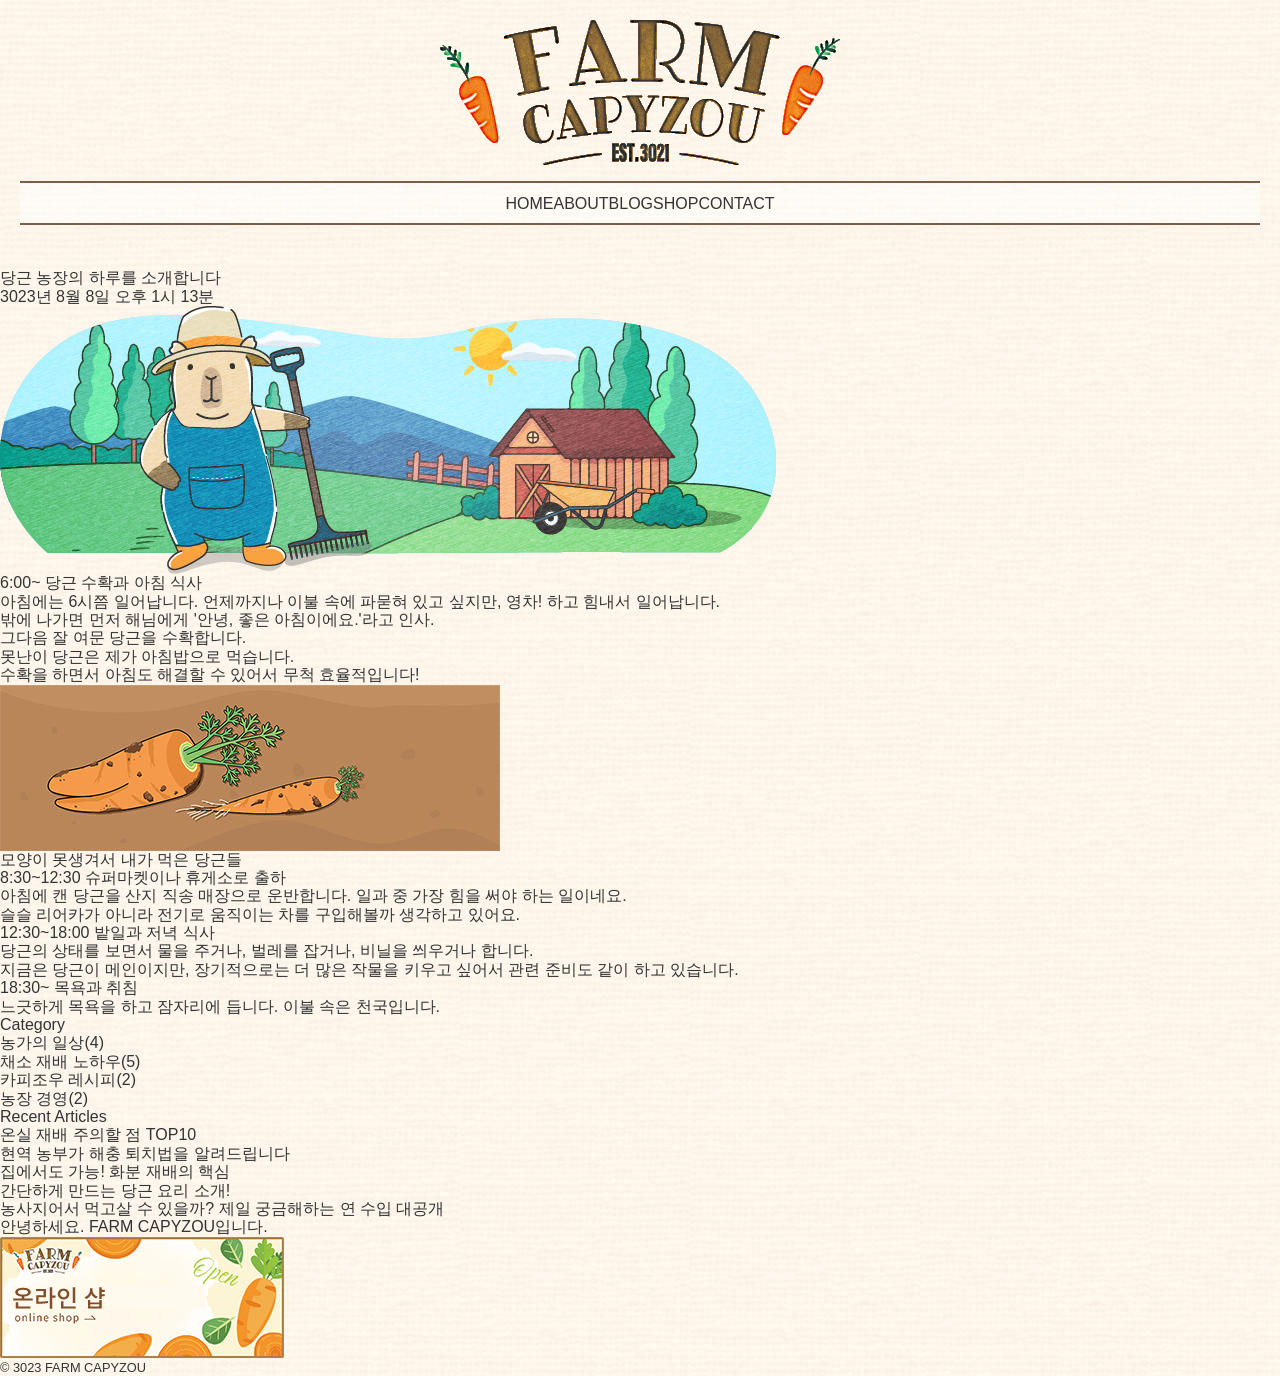
<file: Test0423/06장/step/02/03_global-navigation_step3.html>
<!DOCTYPE html>
<html lang="ko">
  <head>
    <meta charset="UTF-8">
    <link rel="stylesheet" href="css/reset.css">
    <link rel="stylesheet" href="css/03_global-navigation_step3.css"><!-- ←여러분의 작업 파일에는 css/style.css가 들어갑니다 -->
    <title>FARM CAPYZOU</title>
  </head>
  <body>
    <header>
      <h1><img src="images/logo.png" alt="FARM CAPYZOU"></h1>
      <nav>
        <ul>
          <li><a href="#">HOME</a></li>
          <li><a href="#">ABOUT</a></li>
          <li><a href="#">BLOG</a></li>
          <li><a href="#">SHOP</a></li>
          <li><a href="#">CONTACT</a></li>
        </ul>
      </nav>
    </header>
    <main>
      <article>
        <h2>당근 농장의 하루를 소개합니다</h2>
        <p>
          <time datetime="3023-08-08T13:13">
            3023년 8월 8일 오후 1시 13분
          </time>
        </p>
        <p>
          <img src="images/eyecatch.png" alt="농원에 있는 카피조우 그림">
        </p>
        <section>
          <h3>6:00~ 당근 수확과 아침 식사</h3>
          <p>아침에는 6시쯤 일어납니다. 언제까지나 이불 속에 파묻혀 있고 싶지만, 영차! 하고 힘내서 일어납니다.<br>밖에 나가면 먼저 해님에게 '안녕, 좋은 아침이에요.'라고 인사.</p>
          <p>
            그다음 잘 여문 당근을 수확합니다.<br>
            못난이 당근은 제가 아침밥으로 먹습니다.<br>
            수확을 하면서 아침도 해결할 수 있어서 무척 효율적입니다!<br>
          </p>
          <figure>
            <img src="images/carrots.png" alt="못난이 당근 그림">
            <figcaption>모양이 못생겨서 내가 먹은 당근들</figcaption>
          </figure>
        </section>
        <section>
          <h3>8:30~12:30 슈퍼마켓이나 휴게소로 출하</h3>
          <p>아침에 캔 당근을 산지 직송 매장으로 운반합니다. 일과 중 가장 힘을 써야 하는 일이네요.<br>슬슬 리어카가 아니라 전기로 움직이는 차를 구입해볼까 생각하고 있어요.</p>
        </section>
        <section>
          <h3>12:30~18:00 밭일과 저녁 식사</h3>
          <p>당근의 상태를 보면서 물을 주거나, 벌레를 잡거나, 비닐을 씌우거나 합니다.<br>지금은 당근이 메인이지만, 장기적으로는 더 많은 작물을 키우고 싶어서 관련 준비도 같이 하고 있습니다.</p>
        </section>
        <section>
          <h3>18:30~ 목욕과 취침</h3>
          <p>느긋하게 목욕을 하고 잠자리에 듭니다. 이불 속은 천국입니다.</p>
        </section>
      </article>
    </main>
    <aside>
      <nav>
        <h2>Category</h2>
        <ul>
          <li><a href="#">농가의 일상(4)</a></li>
          <li><a href="#">채소 재배 노하우(5)</a></li>
          <li><a href="#">카피조우 레시피(2)</a></li>
          <li><a href="#">농장 경영(2)</a></li>
        </ul>
      </nav>
      <nav>
        <h2>Recent Articles</h2>
        <ul>
          <li><a href="#">온실 재배 주의할 점 TOP10</a></li>
          <li><a href="#">현역 농부가 해충 퇴치법을 알려드립니다</a></li>
          <li><a href="#">집에서도 가능! 화분 재배의 핵심</a></li>
          <li><a href="#">간단하게 만드는 당근 요리 소개!</a></li>
          <li><a href="#">농사지어서 먹고살 수 있을까? 제일 궁금해하는 연 수입 대공개</a></li>
          <li><a href="#">안녕하세요. FARM CAPYZOU입니다.</a></li>
        </ul>
      </nav>
      <p>
        <a href="#"><img src="images/side_banner.png" alt="온라인 샵 배너"></a>
      </p>
    </aside>
    <footer>
      <p><small>© 3023 FARM CAPYZOU</small></p>
    </footer>
  </body>
</html>
</file>
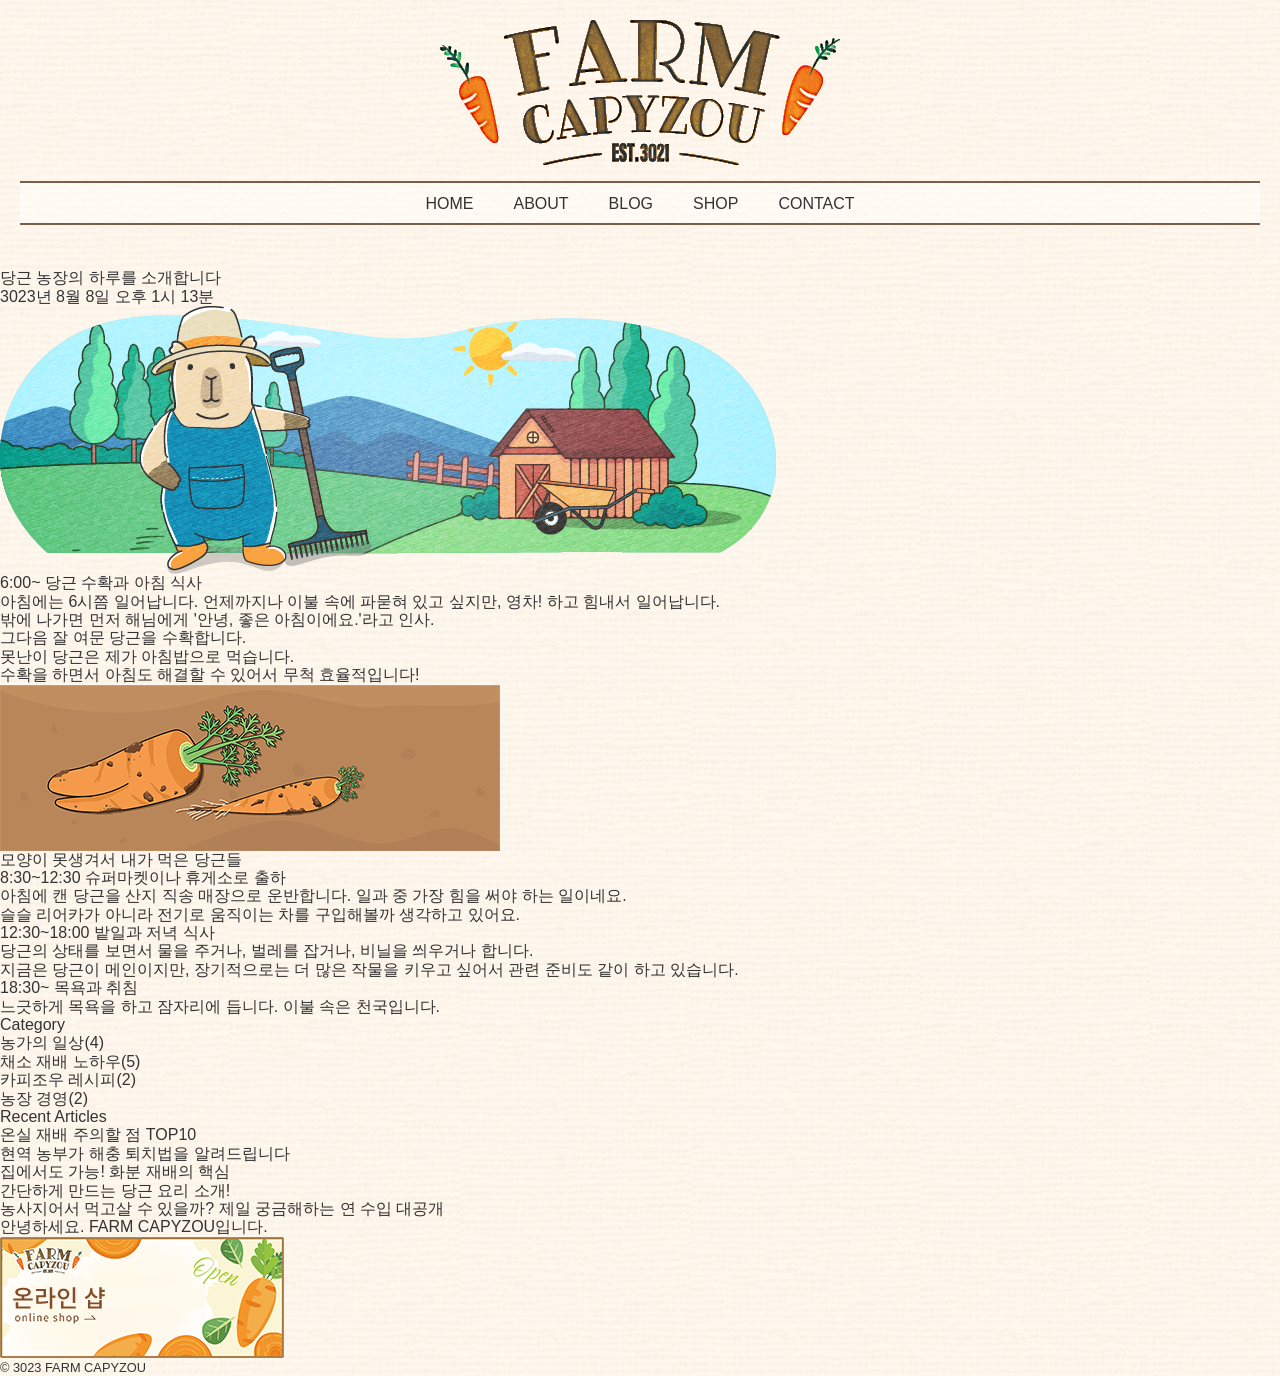
<file: Test0423/06장/step/02/03_global-navigation_step4.html>
<!DOCTYPE html>
<html lang="ko">
  <head>
    <meta charset="UTF-8">
    <link rel="stylesheet" href="css/reset.css">
    <link rel="stylesheet" href="css/03_global-navigation_step4.css"><!-- ←여러분의 작업 파일에는 css/style.css가 들어갑니다 -->
    <title>FARM CAPYZOU</title>
  </head>
  <body>
    <header>
      <h1><img src="images/logo.png" alt="FARM CAPYZOU"></h1>
      <nav>
        <ul>
          <li><a href="#">HOME</a></li>
          <li><a href="#">ABOUT</a></li>
          <li><a href="#">BLOG</a></li>
          <li><a href="#">SHOP</a></li>
          <li><a href="#">CONTACT</a></li>
        </ul>
      </nav>
    </header>
    <main>
      <article>
        <h2>당근 농장의 하루를 소개합니다</h2>
        <p>
          <time datetime="3023-08-08T13:13">
            3023년 8월 8일 오후 1시 13분
          </time>
        </p>
        <p>
          <img src="images/eyecatch.png" alt="농원에 있는 카피조우 그림">
        </p>
        <section>
          <h3>6:00~ 당근 수확과 아침 식사</h3>
          <p>아침에는 6시쯤 일어납니다. 언제까지나 이불 속에 파묻혀 있고 싶지만, 영차! 하고 힘내서 일어납니다.<br>밖에 나가면 먼저 해님에게 '안녕, 좋은 아침이에요.'라고 인사.</p>
          <p>
            그다음 잘 여문 당근을 수확합니다.<br>
            못난이 당근은 제가 아침밥으로 먹습니다.<br>
            수확을 하면서 아침도 해결할 수 있어서 무척 효율적입니다!<br>
          </p>
          <figure>
            <img src="images/carrots.png" alt="못난이 당근 그림">
            <figcaption>모양이 못생겨서 내가 먹은 당근들</figcaption>
          </figure>
        </section>
        <section>
          <h3>8:30~12:30 슈퍼마켓이나 휴게소로 출하</h3>
          <p>아침에 캔 당근을 산지 직송 매장으로 운반합니다. 일과 중 가장 힘을 써야 하는 일이네요.<br>슬슬 리어카가 아니라 전기로 움직이는 차를 구입해볼까 생각하고 있어요.</p>
        </section>
        <section>
          <h3>12:30~18:00 밭일과 저녁 식사</h3>
          <p>당근의 상태를 보면서 물을 주거나, 벌레를 잡거나, 비닐을 씌우거나 합니다.<br>지금은 당근이 메인이지만, 장기적으로는 더 많은 작물을 키우고 싶어서 관련 준비도 같이 하고 있습니다.</p>
        </section>
        <section>
          <h3>18:30~ 목욕과 취침</h3>
          <p>느긋하게 목욕을 하고 잠자리에 듭니다. 이불 속은 천국입니다.</p>
        </section>
      </article>
    </main>
    <aside>
      <nav>
        <h2>Category</h2>
        <ul>
          <li><a href="#">농가의 일상(4)</a></li>
          <li><a href="#">채소 재배 노하우(5)</a></li>
          <li><a href="#">카피조우 레시피(2)</a></li>
          <li><a href="#">농장 경영(2)</a></li>
        </ul>
      </nav>
      <nav>
        <h2>Recent Articles</h2>
        <ul>
          <li><a href="#">온실 재배 주의할 점 TOP10</a></li>
          <li><a href="#">현역 농부가 해충 퇴치법을 알려드립니다</a></li>
          <li><a href="#">집에서도 가능! 화분 재배의 핵심</a></li>
          <li><a href="#">간단하게 만드는 당근 요리 소개!</a></li>
          <li><a href="#">농사지어서 먹고살 수 있을까? 제일 궁금해하는 연 수입 대공개</a></li>
          <li><a href="#">안녕하세요. FARM CAPYZOU입니다.</a></li>
        </ul>
      </nav>
      <p>
        <a href="#"><img src="images/side_banner.png" alt="온라인 샵 배너"></a>
      </p>
    </aside>
    <footer>
      <p><small>© 3023 FARM CAPYZOU</small></p>
    </footer>
  </body>
</html>
</file>
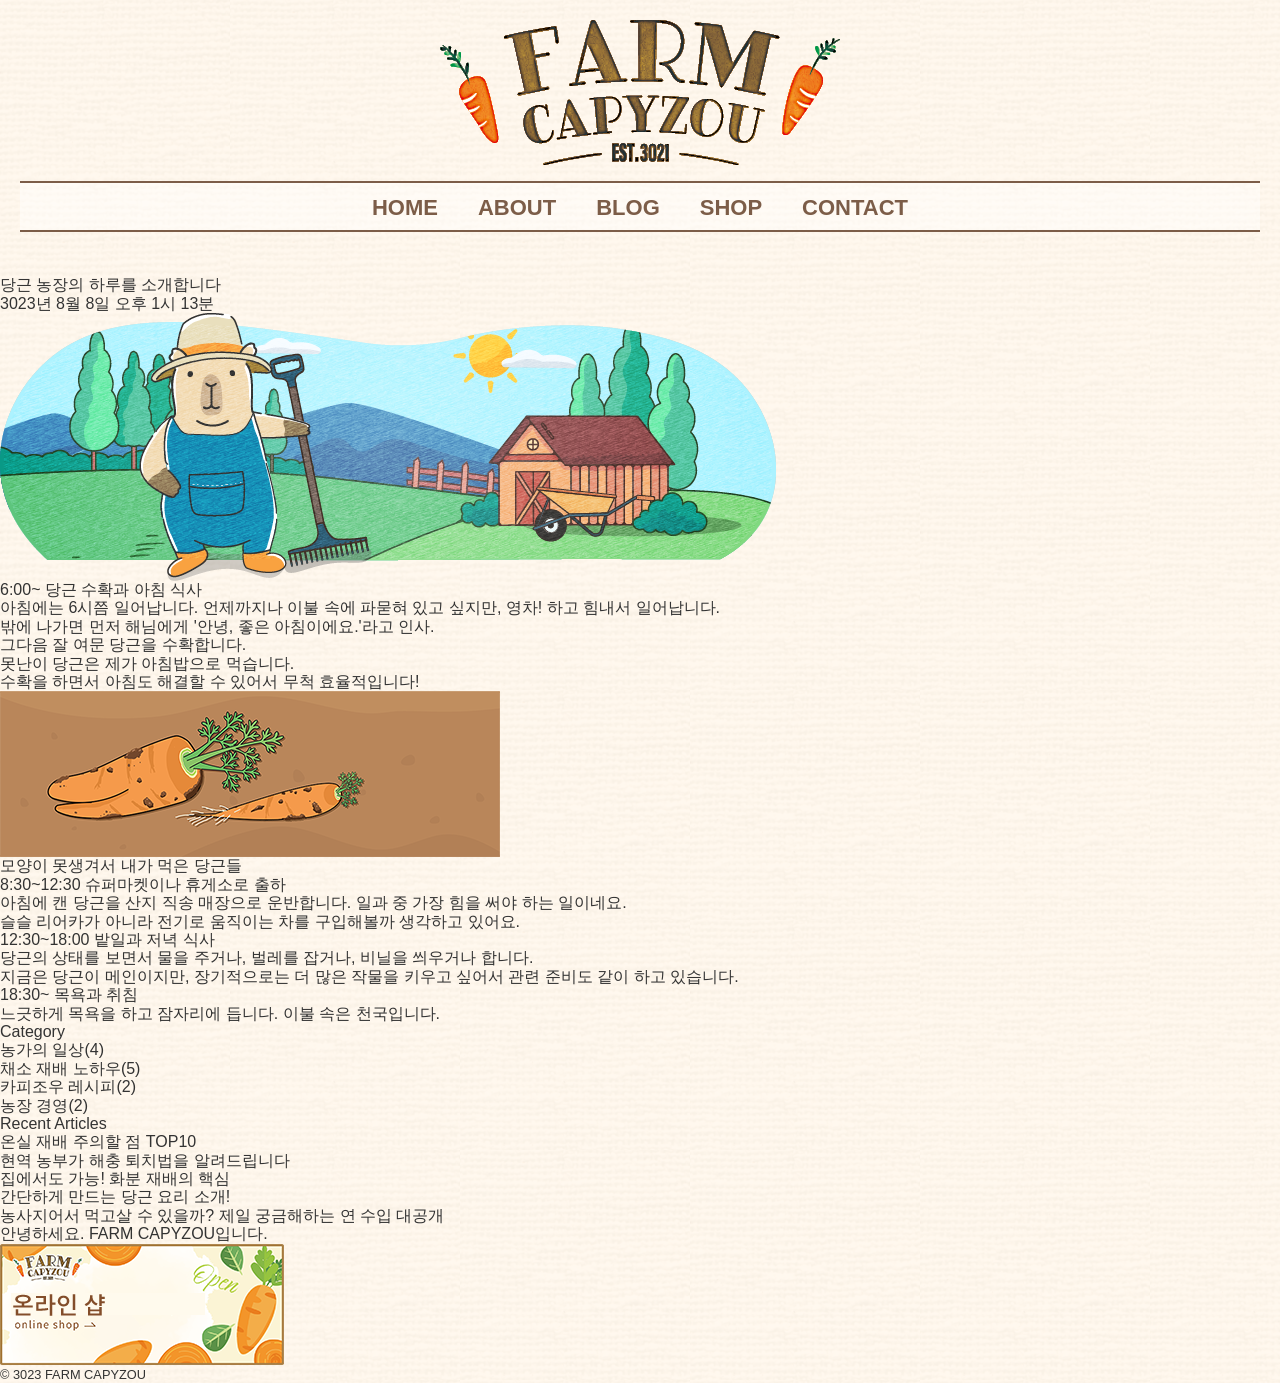
<file: Test0423/06장/step/02/03_global-navigation_step5.html>
<!DOCTYPE html>
<html lang="ko">
  <head>
    <meta charset="UTF-8">
    <link rel="stylesheet" href="css/reset.css">
    <link rel="stylesheet" href="css/03_global-navigation_step5.css"><!-- ←여러분의 작업 파일에는 css/style.css가 들어갑니다 -->
    <title>FARM CAPYZOU</title>
  </head>
  <body>
    <header>
      <h1><img src="images/logo.png" alt="FARM CAPYZOU"></h1>
      <nav>
        <ul>
          <li><a href="#">HOME</a></li>
          <li><a href="#">ABOUT</a></li>
          <li><a href="#">BLOG</a></li>
          <li><a href="#">SHOP</a></li>
          <li><a href="#">CONTACT</a></li>
        </ul>
      </nav>
    </header>
    <main>
      <article>
        <h2>당근 농장의 하루를 소개합니다</h2>
        <p>
          <time datetime="3023-08-08T13:13">
            3023년 8월 8일 오후 1시 13분
          </time>
        </p>
        <p>
          <img src="images/eyecatch.png" alt="농원에 있는 카피조우 그림">
        </p>
        <section>
          <h3>6:00~ 당근 수확과 아침 식사</h3>
          <p>아침에는 6시쯤 일어납니다. 언제까지나 이불 속에 파묻혀 있고 싶지만, 영차! 하고 힘내서 일어납니다.<br>밖에 나가면 먼저 해님에게 '안녕, 좋은 아침이에요.'라고 인사.</p>
          <p>
            그다음 잘 여문 당근을 수확합니다.<br>
            못난이 당근은 제가 아침밥으로 먹습니다.<br>
            수확을 하면서 아침도 해결할 수 있어서 무척 효율적입니다!<br>
          </p>
          <figure>
            <img src="images/carrots.png" alt="못난이 당근 그림">
            <figcaption>모양이 못생겨서 내가 먹은 당근들</figcaption>
          </figure>
        </section>
        <section>
          <h3>8:30~12:30 슈퍼마켓이나 휴게소로 출하</h3>
          <p>아침에 캔 당근을 산지 직송 매장으로 운반합니다. 일과 중 가장 힘을 써야 하는 일이네요.<br>슬슬 리어카가 아니라 전기로 움직이는 차를 구입해볼까 생각하고 있어요.</p>
        </section>
        <section>
          <h3>12:30~18:00 밭일과 저녁 식사</h3>
          <p>당근의 상태를 보면서 물을 주거나, 벌레를 잡거나, 비닐을 씌우거나 합니다.<br>지금은 당근이 메인이지만, 장기적으로는 더 많은 작물을 키우고 싶어서 관련 준비도 같이 하고 있습니다.</p>
        </section>
        <section>
          <h3>18:30~ 목욕과 취침</h3>
          <p>느긋하게 목욕을 하고 잠자리에 듭니다. 이불 속은 천국입니다.</p>
        </section>
      </article>
    </main>
    <aside>
      <nav>
        <h2>Category</h2>
        <ul>
          <li><a href="#">농가의 일상(4)</a></li>
          <li><a href="#">채소 재배 노하우(5)</a></li>
          <li><a href="#">카피조우 레시피(2)</a></li>
          <li><a href="#">농장 경영(2)</a></li>
        </ul>
      </nav>
      <nav>
        <h2>Recent Articles</h2>
        <ul>
          <li><a href="#">온실 재배 주의할 점 TOP10</a></li>
          <li><a href="#">현역 농부가 해충 퇴치법을 알려드립니다</a></li>
          <li><a href="#">집에서도 가능! 화분 재배의 핵심</a></li>
          <li><a href="#">간단하게 만드는 당근 요리 소개!</a></li>
          <li><a href="#">농사지어서 먹고살 수 있을까? 제일 궁금해하는 연 수입 대공개</a></li>
          <li><a href="#">안녕하세요. FARM CAPYZOU입니다.</a></li>
        </ul>
      </nav>
      <p>
        <a href="#"><img src="images/side_banner.png" alt="온라인 샵 배너"></a>
      </p>
    </aside>
    <footer>
      <p><small>© 3023 FARM CAPYZOU</small></p>
    </footer>
  </body>
</html>
</file>
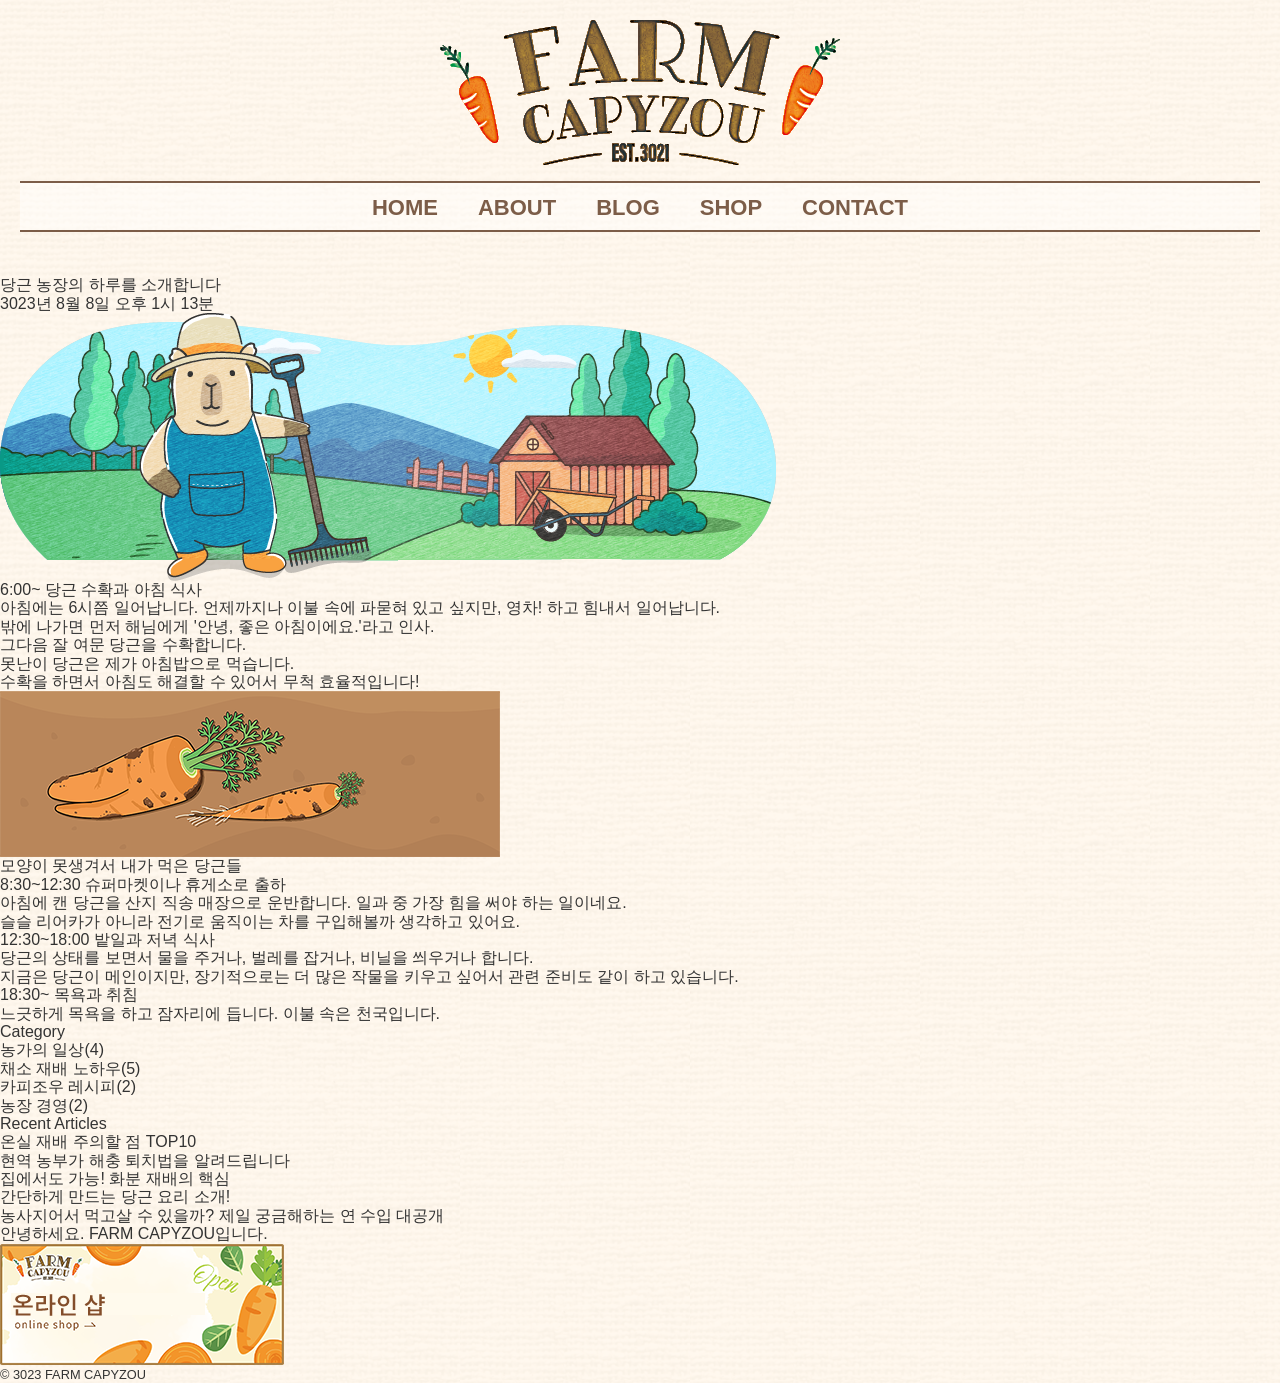
<file: Test0423/06장/step/02/04_hover_step1.html>
<!DOCTYPE html>
<html lang="ko">
  <head>
    <meta charset="UTF-8">
    <link rel="stylesheet" href="css/reset.css">
    <link rel="stylesheet" href="css/04_hover_step1.css"><!-- ←여러분의 작업 파일에는 css/style.css가 들어갑니다 -->
    <title>FARM CAPYZOU</title>
  </head>
  <body>
    <header>
      <h1><img src="images/logo.png" alt="FARM CAPYZOU"></h1>
      <nav>
        <ul>
          <li><a href="#">HOME</a></li>
          <li><a href="#">ABOUT</a></li>
          <li><a href="#">BLOG</a></li>
          <li><a href="#">SHOP</a></li>
          <li><a href="#">CONTACT</a></li>
        </ul>
      </nav>
    </header>
    <main>
      <article>
        <h2>당근 농장의 하루를 소개합니다</h2>
        <p>
          <time datetime="3023-08-08T13:13">
            3023년 8월 8일 오후 1시 13분
          </time>
        </p>
        <p>
          <img src="images/eyecatch.png" alt="농원에 있는 카피조우 그림">
        </p>
        <section>
          <h3>6:00~ 당근 수확과 아침 식사</h3>
          <p>아침에는 6시쯤 일어납니다. 언제까지나 이불 속에 파묻혀 있고 싶지만, 영차! 하고 힘내서 일어납니다.<br>밖에 나가면 먼저 해님에게 '안녕, 좋은 아침이에요.'라고 인사.</p>
          <p>
            그다음 잘 여문 당근을 수확합니다.<br>
            못난이 당근은 제가 아침밥으로 먹습니다.<br>
            수확을 하면서 아침도 해결할 수 있어서 무척 효율적입니다!<br>
          </p>
          <figure>
            <img src="images/carrots.png" alt="못난이 당근 그림">
            <figcaption>모양이 못생겨서 내가 먹은 당근들</figcaption>
          </figure>
        </section>
        <section>
          <h3>8:30~12:30 슈퍼마켓이나 휴게소로 출하</h3>
          <p>아침에 캔 당근을 산지 직송 매장으로 운반합니다. 일과 중 가장 힘을 써야 하는 일이네요.<br>슬슬 리어카가 아니라 전기로 움직이는 차를 구입해볼까 생각하고 있어요.</p>
        </section>
        <section>
          <h3>12:30~18:00 밭일과 저녁 식사</h3>
          <p>당근의 상태를 보면서 물을 주거나, 벌레를 잡거나, 비닐을 씌우거나 합니다.<br>지금은 당근이 메인이지만, 장기적으로는 더 많은 작물을 키우고 싶어서 관련 준비도 같이 하고 있습니다.</p>
        </section>
        <section>
          <h3>18:30~ 목욕과 취침</h3>
          <p>느긋하게 목욕을 하고 잠자리에 듭니다. 이불 속은 천국입니다.</p>
        </section>
      </article>
    </main>
    <aside>
      <nav>
        <h2>Category</h2>
        <ul>
          <li><a href="#">농가의 일상(4)</a></li>
          <li><a href="#">채소 재배 노하우(5)</a></li>
          <li><a href="#">카피조우 레시피(2)</a></li>
          <li><a href="#">농장 경영(2)</a></li>
        </ul>
      </nav>
      <nav>
        <h2>Recent Articles</h2>
        <ul>
          <li><a href="#">온실 재배 주의할 점 TOP10</a></li>
          <li><a href="#">현역 농부가 해충 퇴치법을 알려드립니다</a></li>
          <li><a href="#">집에서도 가능! 화분 재배의 핵심</a></li>
          <li><a href="#">간단하게 만드는 당근 요리 소개!</a></li>
          <li><a href="#">농사지어서 먹고살 수 있을까? 제일 궁금해하는 연 수입 대공개</a></li>
          <li><a href="#">안녕하세요. FARM CAPYZOU입니다.</a></li>
        </ul>
      </nav>
      <p>
        <a href="#"><img src="images/side_banner.png" alt="온라인 샵 배너"></a>
      </p>
    </aside>
    <footer>
      <p><small>© 3023 FARM CAPYZOU</small></p>
    </footer>
  </body>
</html>
</file>
<file: Test0423/06장/완성/css/style.css>
@charset "utf-8";

body {
  background-image: url(../images/bg.png);
  font-size: 16px;
  font-family: 'arial','Apple SD Gothic Neo','NanumGothic',sans-serif;
  color: #333333;
}
header {
  width: 1240px;
  margin: 0 auto 44px;
}
h1 {
  text-align: center;
  padding: 20px 0px 16px;
}
header nav ul {
  display: flex;
  justify-content: center;
  border-top: 2px solid #7c5d48;
  border-bottom: 2px solid #7c5d48;
  background-color: rgba(255,255,255,0.42);
  padding: 12px 0px 10px;
}
header nav ul li {
  margin: 0 20px;
}
header nav ul li a {
  font-size: 22px;
  font-weight: bold;
  color: #7c5d48;
}
header nav ul li a:hover {
  text-decoration: underline double;
}
div {
  width: 1240px;
  margin: 0 auto 50px;
  display: flex;
  justify-content: space-between;
}
main {
  flex-basis: 920px;
  background-color: #ffffff;
  border-radius: 16px;
  padding: 62px 72px 32px 72px;
  box-shadow: 0px 0px 8px rgba(0,0,0,0.16);
}
aside {
  flex-basis: 284px;
}
aside nav {
  border-radius: 16px;
  background-color: #ffffff;
  box-shadow: 0px 0px 8px rgba(0,0,0,0.16);
  padding: 24px 28px;
  margin-bottom: 24px;
}
aside nav h2 {
  margin-bottom: 18px;
  font-size: 22px;
  font-weight: bold;
  color: #7c5d48;
}
aside nav ul {
  font-size: 14px;
}
.categoryNav ul li {
  list-style-type: square;
  color: #7c5d48;
  margin: 0 0 16px 20px;
}
.categoryNav ul li a {
  color: #333333;
}
.recentNav ul li {
  border-bottom: 1px solid #7c5d48;
  padding-bottom: 10px;
  margin-bottom: 22px;
}
.recentNav ul {
  height: 240px;
  overflow: hidden scroll;
}
article h2 {
  font-size: 40px;
  font-weight: 500;
  margin-bottom: 8px;
}
time {
  background-color: #91c777;
  border-radius: 0px 22px 22px 22px;
  font-size: 18px;
  font-weight: bold;
  color: #ffffff;
  padding: 11px 23px 10px 18px;
  display: inline-block;
}
.postdate {
  margin-bottom: 26px;
}
.eyecatch {
  margin-bottom: 26px;
}
article h3 {
  border-bottom: 2px solid #6ab547;
  margin-bottom: 20px;
  font-size: 28px;
  font-weight: 600;
  background-image: url(../images/h2_icon.png);
  background-repeat: no-repeat;
  background-position: left bottom;
  padding: 20px 10px 10px 48px;
}
article section p {
  line-height: 1.6;
  margin-bottom: 24px;
}
article section {
  margin-bottom: 50px;
}
footer {
  background-color: #523f2e;
  color: #ffffff;
  text-align: center;
  padding: 14px 10px 20px;
}
</file>
<file: Test0423/06장/작업/css/style.css>
@charset "utf-8";

body {
    background-image: url(../images/bg.png);
    font-size: 16px;
    font-family: 'arial', 'Apple SD Gothic Neo', 'NanumGothic', sans-serif;
    color: #333333;
}
header {
    width: 1240px;
    margin: 0 auto 44px;
}
h1 {
    text-align: center;
    padding: 20px 0px 16px;
}
header nav ul {
    display: flex;
    justify-content: center;
    border-top: 2px solid #7c5d48;
    border-bottom: 2px solid #7c5d28;
    background-color: rgba(255,255,255,0.42);
    padding: 12px 0px 10px;
}
header nav ul li {
    margin: 0 20px;
}
header nav ul li a {
    font-size: 22px;
    font-weight: bold;
    color: #7c5d28;
}
header nav ul li a:hover {
    text-decoration: underline double;
}
div {
    width: 1240px;
    margin: 0 auto 50px;
    display: flex;
    justify-content: space-between;
}
main {
    flex-basis: 920px;
    background-color: #ffffff;
    border-radius: 16px;
    padding: 62px 72px 32px 72px;
    box-shadow: 0px 0px 8px rgba(0,0,0,0.16);
}
aside {
    flex-basis: 284px;
}
aside nav {
    border-radius: 16px;
    background-color:#ffffff;
    box-shadow: 0px 0px 8px rgba(0,0,0,0.16);
    padding: 24px 28px;
    margin-bottom: 24px;
}
aside nav h2 {
    margin-bottom: 18px;
    font-size: 22px;
    font-weight: bold;
    color: #7c5d48;
}
aside nav ul {
    font-size: 14px;
}
.categoryNav ul li {
    list-style-type: square;
    color: #7c5d48;
    margin: 0 0 16px 20px;
}
.categoryNav ul li a {
    color: #333333;
}
.recentNav ul li {
    border-bottom: 1px solid #7c5d48;
    padding-bottom: 10px;
    margin-bottom: 22px;
}
.recentNav ul {
    height: 240px;
    overflow: hidden scroll;
}
article h2 {
    font-size: 40px;
    font-weight: 500;
    margin-bottom: 8px;
}
time {
    background-color: #91c777;
    border-radius: 0px 22px 22px 22px;
    font-size: 18px;
    font-weight: bold;
    color: #ffffff;
    padding: 11px 23px 10px 18px;
    display: inline-block;
}
.postdate {
    margin-bottom: 26px;
}
.eyecatch {
    margin-bottom: 26px;
}
article h3 {
    border-bottom: 2px solid #6ab547;
    margin-bottom: 20px;
    font-size: 28px;
    font-weight: 600;
    background-image: url(../images/h2_icon.png);
    background-repeat: no-repeat;
    background-position: left bottom;
    padding: 20px 10px 10px 48px;
}
article section p {
    line-height: 1.6;
    margin-bottom: 24px;
}
article section {
    margin-bottom: 50px;
}
fooer {
    background-color: #523f2e;
    color: #ffffff;
    text-align: center;
    padding: 14px 10px 20px;
}
</file>
<file: Test0423/06장/Flexbox/완성/css/style.css>
@charset "utf-8";

/*구분하기 쉽도록 색상을 넣습니다*/
ul {
  border: 4px solid #e8cca9;
}
ul li {
  background-color: #efefef;
  border: 1px solid #ed7a92;
  color: #111111;
}

/*아래에 Flexbox 코드를 넣습니다*/
ul {
  display: flex;
  width: 600px;
}

.ul2 {
  width: 750px;
}

.b1{
  flex-basis: 180px;
}
.b2{
  flex-basis: 240px;
}
.b3{
  flex-basis: 300px;
}
</file>
<file: Test0423/06장/Flexbox/작업/css/style.css>
@charset "utf-8";

/*구분하기 쉽도록 색상을 넣습니다*/
ul {
  border: 4px solid #e8cca9;
}
ul li {
  background-color: #efefef;
  border: 1px solid #ed7a92;
  color: #111111;
}

/*아래에 Flexbox 코드를 넣습니다*/
</file>
<file: Test0423/06장/step/02/css/01_body_step1.css>
@charset "utf-8";

body {
  background-image: url(../images/bg.png);
}
</file>
<file: Test0423/06장/step/02/css/01_body_step2.css>
@charset "utf-8";

body {
  background-image: url(../images/bg.png);
  font-size: 16px;
  font-family: 'arial','Apple SD Gothic Neo','NanumGothic',sans-serif;
  color: #333333;
}
</file>
<file: Test0423/06장/step/02/css/02_header_step1.css>
@charset "utf-8";

body {
  background-image: url(../images/bg.png);
  font-size: 16px;
  font-family: 'arial','Apple SD Gothic Neo','NanumGothic',sans-serif;
  color: #333333;
}
header {
  width: 1240px;
  margin: 0 auto 44px;
}
</file>
<file: Test0423/06장/step/02/css/02_header_step2.css>
@charset "utf-8";

body {
  background-image: url(../images/bg.png);
  font-size: 16px;
  font-family: 'arial','Apple SD Gothic Neo','NanumGothic',sans-serif;
  color: #333333;
}
header {
  width: 1240px;
  margin: 0 auto 44px;
}
h1 {
  text-align: center;
  padding: 20px 0px 16px;
}
</file>
<file: Test0423/06장/step/02/css/03_global-navigation_step1.css>
@charset "utf-8";

body {
  background-image: url(../images/bg.png);
  font-size: 16px;
  font-family: 'arial','Apple SD Gothic Neo','NanumGothic',sans-serif;
  color: #333333;
}
header {
  width: 1240px;
  margin: 0 auto 44px;
}
h1 {
  text-align: center;
  padding: 20px 0px 16px;
}
header nav ul {
  display: flex;
}
</file>
<file: Test0423/06장/step/02/css/03_global-navigation_step2.css>
@charset "utf-8";

body {
  background-image: url(../images/bg.png);
  font-size: 16px;
  font-family: 'arial','Apple SD Gothic Neo','NanumGothic',sans-serif;
  color: #333333;
}
header {
  width: 1240px;
  margin: 0 auto 44px;
}
h1 {
  text-align: center;
  padding: 20px 0px 16px;
}
header nav ul {
  display: flex;
  justify-content: center;
}
</file>
<file: Test0423/06장/step/02/css/03_global-navigation_step3.css>
@charset "utf-8";

body {
  background-image: url(../images/bg.png);
  font-size: 16px;
  font-family: 'arial','Apple SD Gothic Neo','NanumGothic',sans-serif;
  color: #333333;
}
header {
  width: 1240px;
  margin: 0 auto 44px;
}
h1 {
  text-align: center;
  padding: 20px 0px 16px;
}
header nav ul {
  display: flex;
  justify-content: center;
  border-top: 2px solid #7c5d48;
  border-bottom: 2px solid #7c5d48;
  background-color: rgba(255,255,255,0.42);
  padding: 12px 0px 10px;
}
</file>
<file: Test0423/06장/step/02/css/03_global-navigation_step4.css>
@charset "utf-8";

body {
  background-image: url(../images/bg.png);
  font-size: 16px;
  font-family: 'arial','Apple SD Gothic Neo','NanumGothic',sans-serif;
  color: #333333;
}
header {
  width: 1240px;
  margin: 0 auto 44px;
}
h1 {
  text-align: center;
  padding: 20px 0px 16px;
}
header nav ul {
  display: flex;
  justify-content: center;
  border-top: 2px solid #7c5d48;
  border-bottom: 2px solid #7c5d48;
  background-color: rgba(255,255,255,0.42);
  padding: 12px 0px 10px;
}
header nav ul li {
  margin: 0 20px;
}
</file>
<file: Test0423/06장/step/02/css/03_global-navigation_step5.css>
@charset "utf-8";

body {
  background-image: url(../images/bg.png);
  font-size: 16px;
  font-family: 'arial','Apple SD Gothic Neo','NanumGothic',sans-serif;
  color: #333333;
}
header {
  width: 1240px;
  margin: 0 auto 44px;
}
h1 {
  text-align: center;
  padding: 20px 0px 16px;
}
header nav ul {
  display: flex;
  justify-content: center;
  border-top: 2px solid #7c5d48;
  border-bottom: 2px solid #7c5d48;
  background-color: rgba(255,255,255,0.42);
  padding: 12px 0px 10px;
}
header nav ul li {
  margin: 0 20px;
}
header nav ul li a {
  font-size: 22px;
  font-weight: bold;
  color: #7c5d48;
}
</file>
<file: Test0423/06장/step/02/css/04_hover_step1.css>
@charset "utf-8";

body {
  background-image: url(../images/bg.png);
  font-size: 16px;
  font-family: 'arial','Apple SD Gothic Neo','NanumGothic',sans-serif;
  color: #333333;
}
header {
  width: 1240px;
  margin: 0 auto 44px;
}
h1 {
  text-align: center;
  padding: 20px 0px 16px;
}
header nav ul {
  display: flex;
  justify-content: center;
  border-top: 2px solid #7c5d48;
  border-bottom: 2px solid #7c5d48;
  background-color: rgba(255,255,255,0.42);
  padding: 12px 0px 10px;
}
header nav ul li {
  margin: 0 20px;
}
header nav ul li a {
  font-size: 22px;
  font-weight: bold;
  color: #7c5d48;
}
header nav ul li a:hover {
  text-decoration: underline double;
}
</file>
